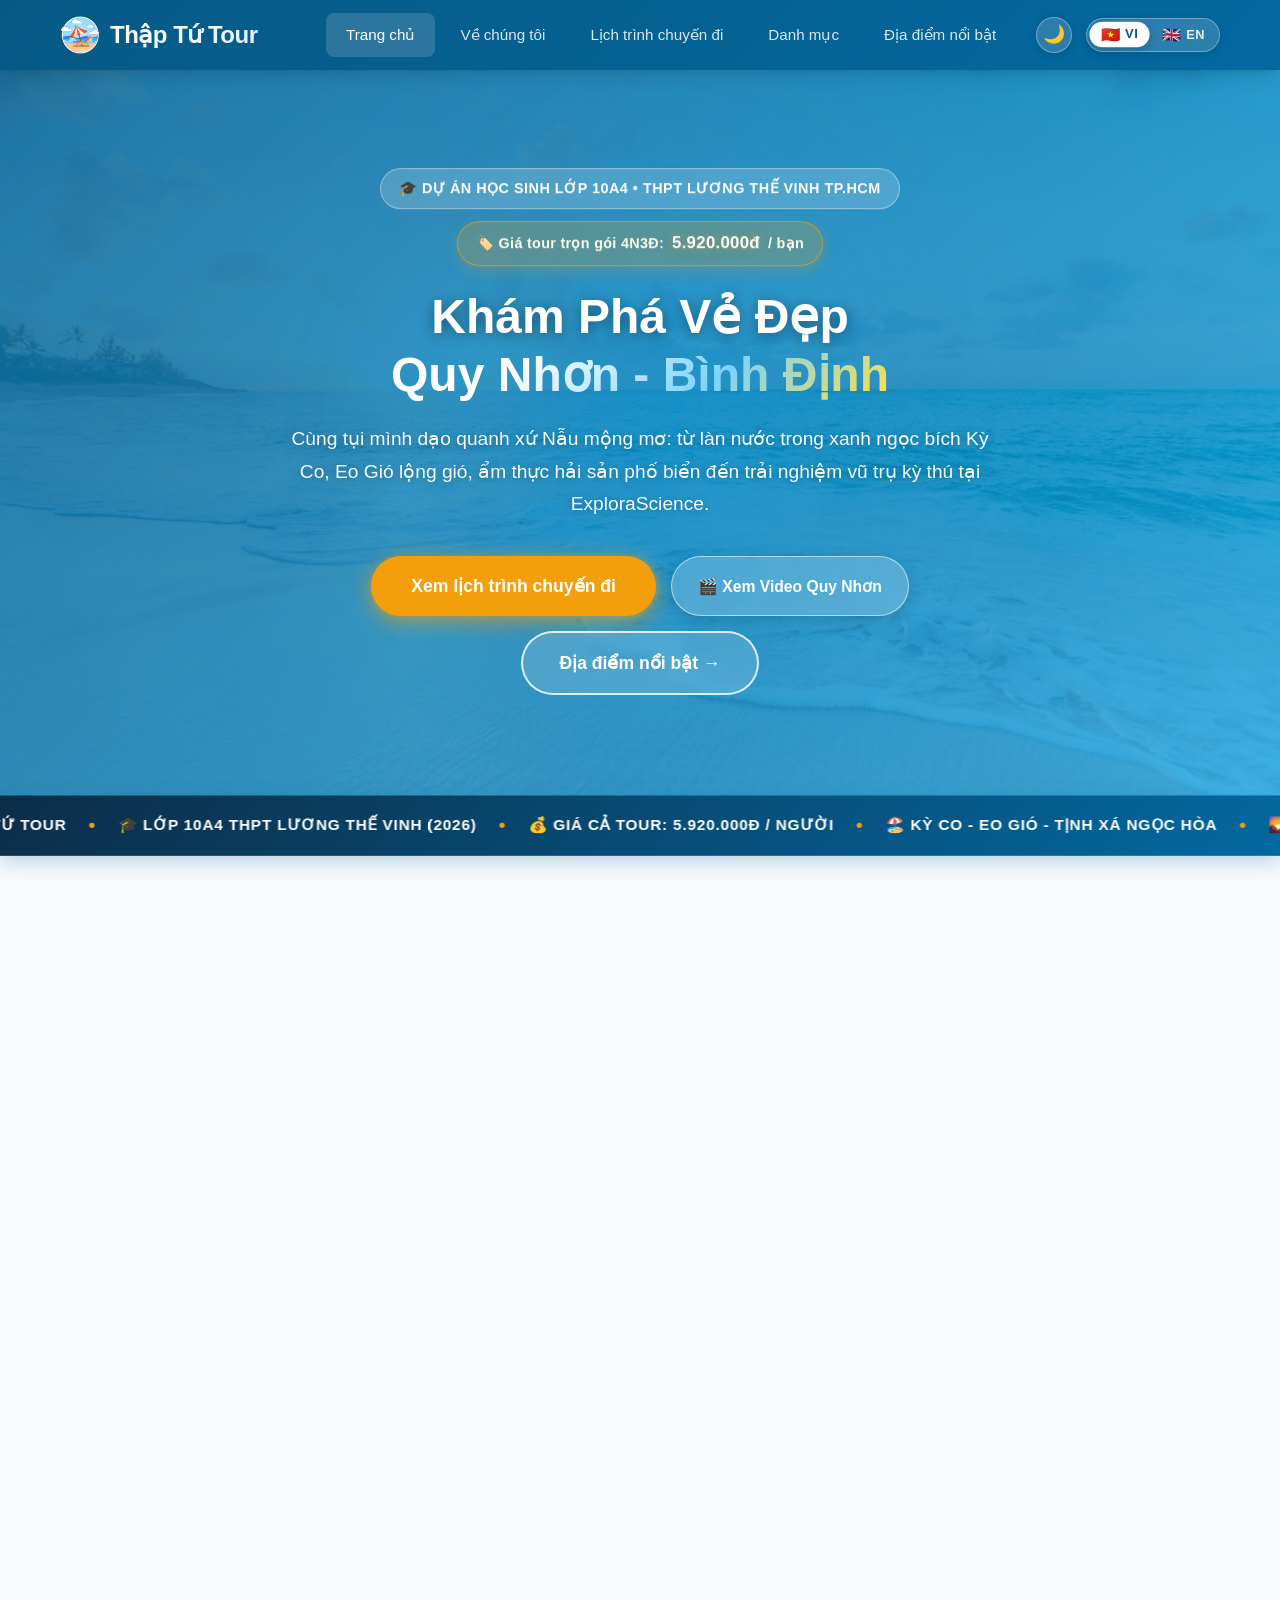
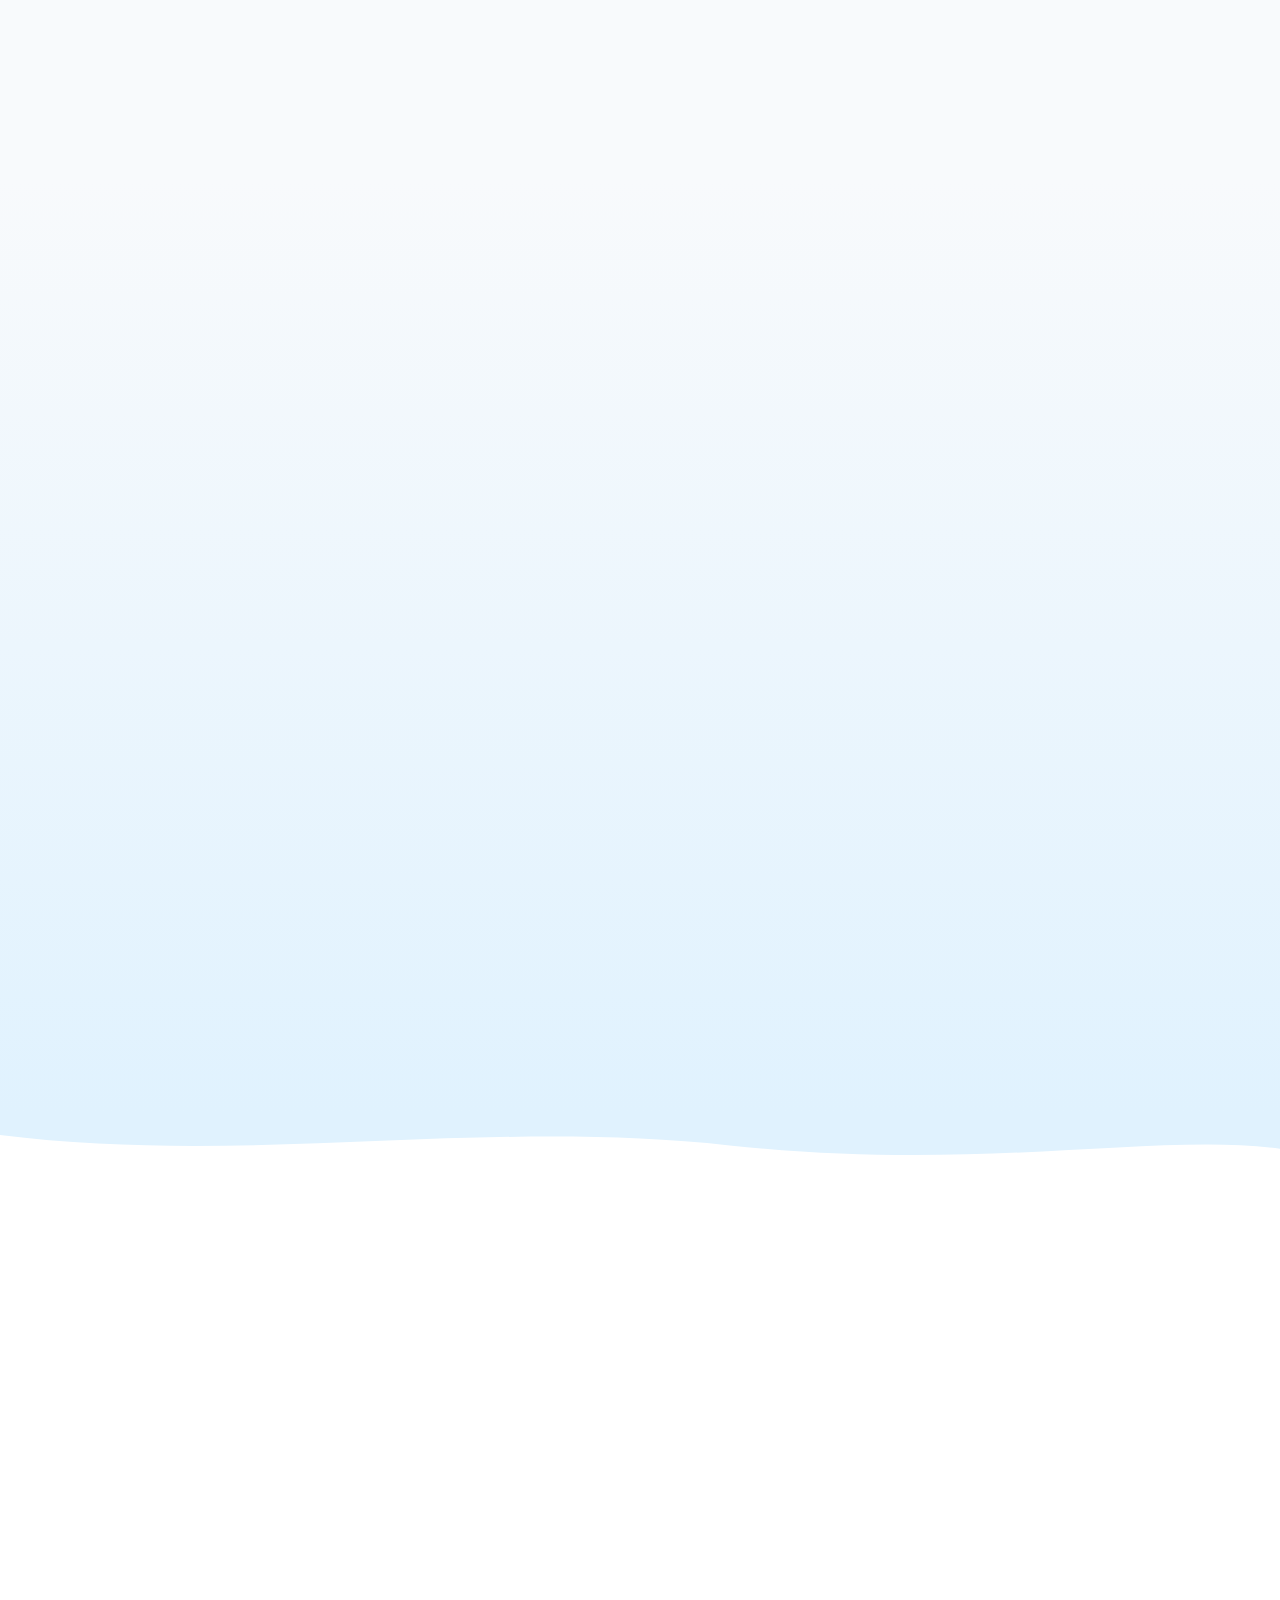
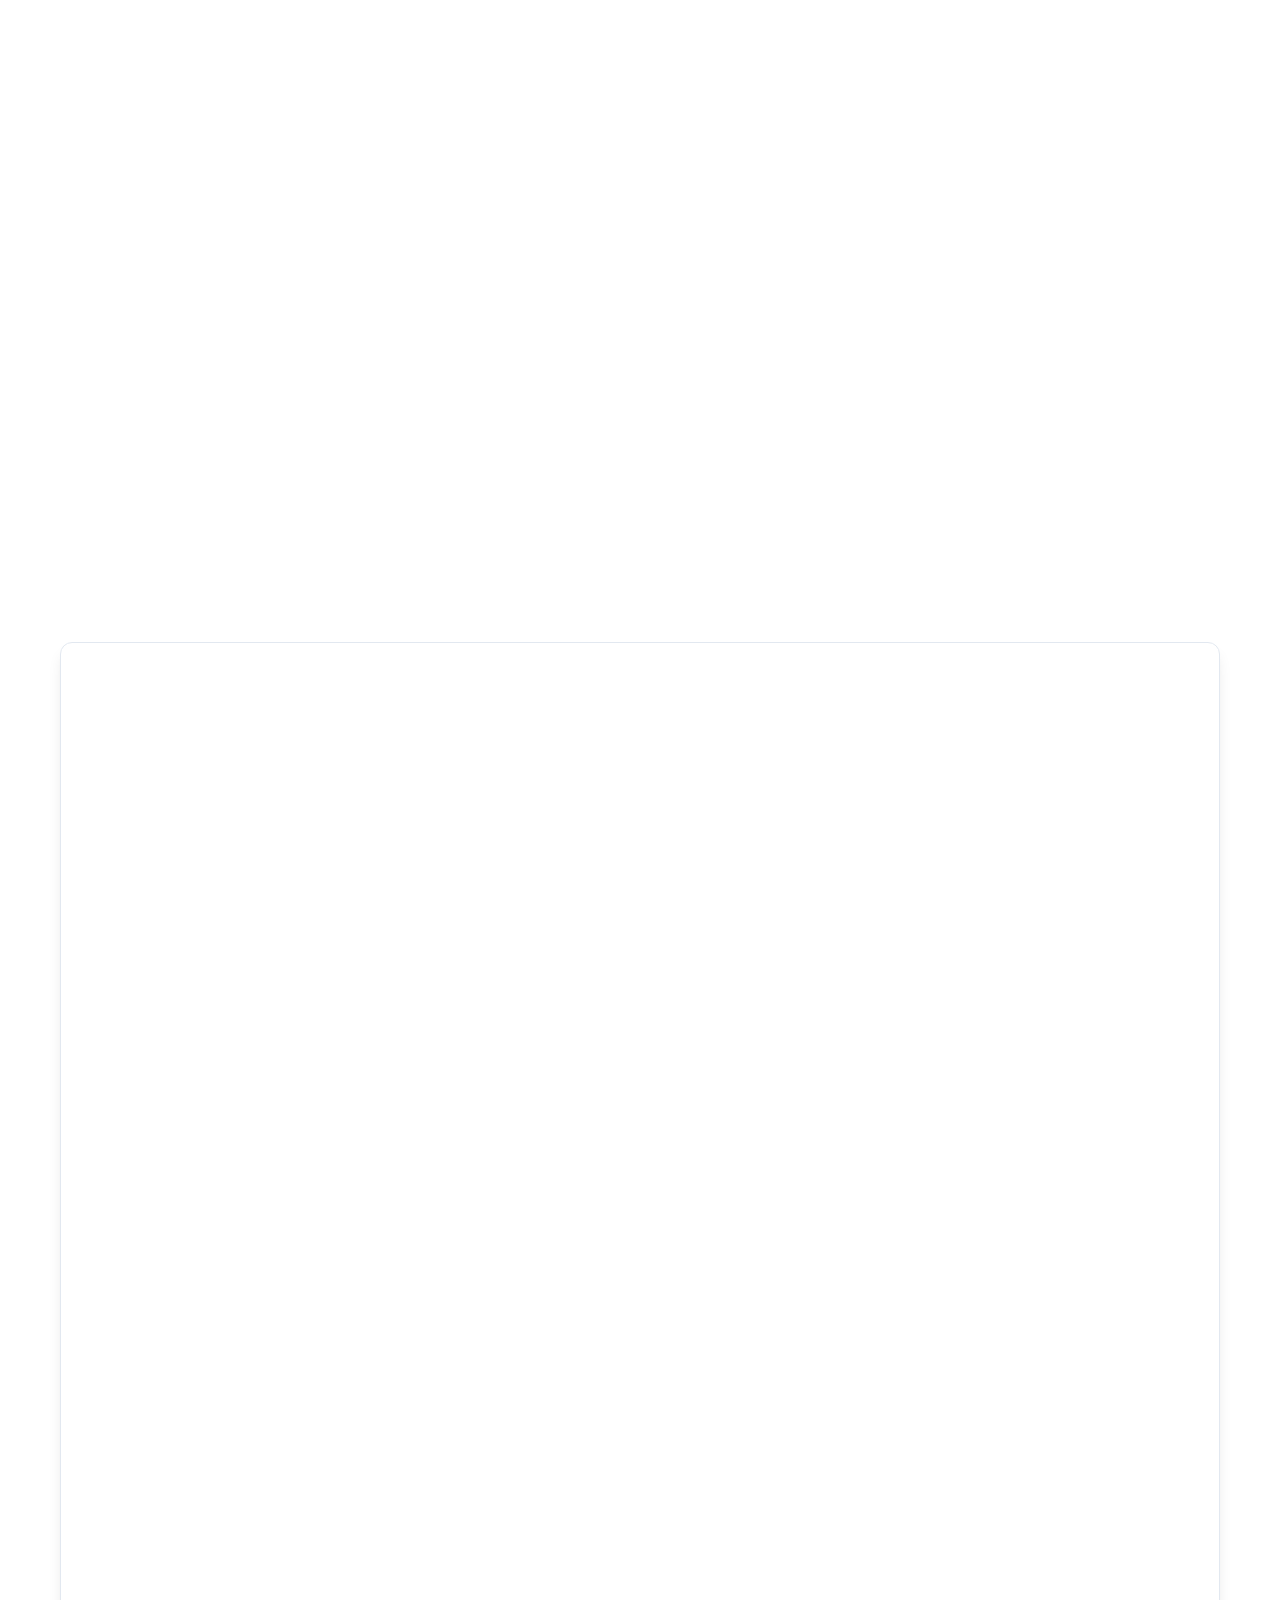
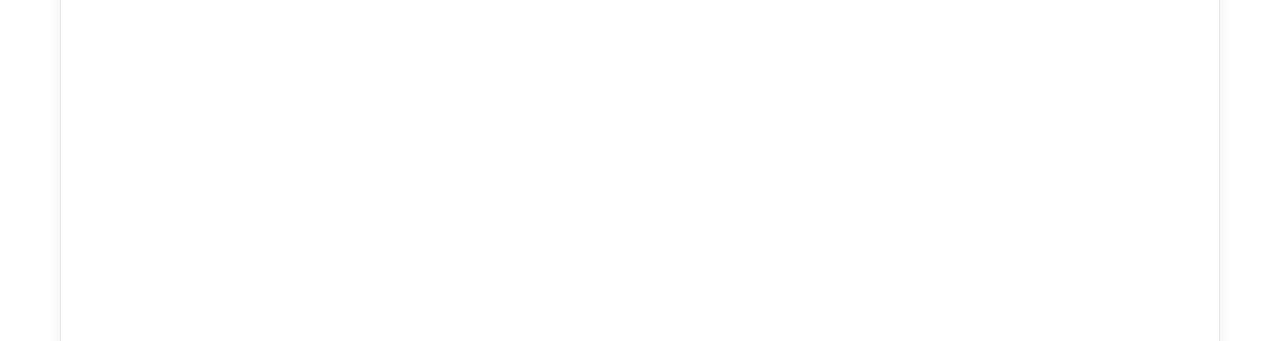
<file: contact.html>
<!DOCTYPE html>
<html lang="vi">
<head>
  <meta charset="UTF-8">
  <meta http-equiv="refresh" content="0; url=index.html#ve-tui-toi">
  <title>Chuyển hướng - Thập Tứ Tour</title>
</head>
<body>
  <p>Đang chuyển hướng về trang chủ Thập Tứ Tour... <a href="index.html#ve-tui-toi">Bấm vào đây nếu không tự chuyển</a>.</p>
</body>
</html>
</file>
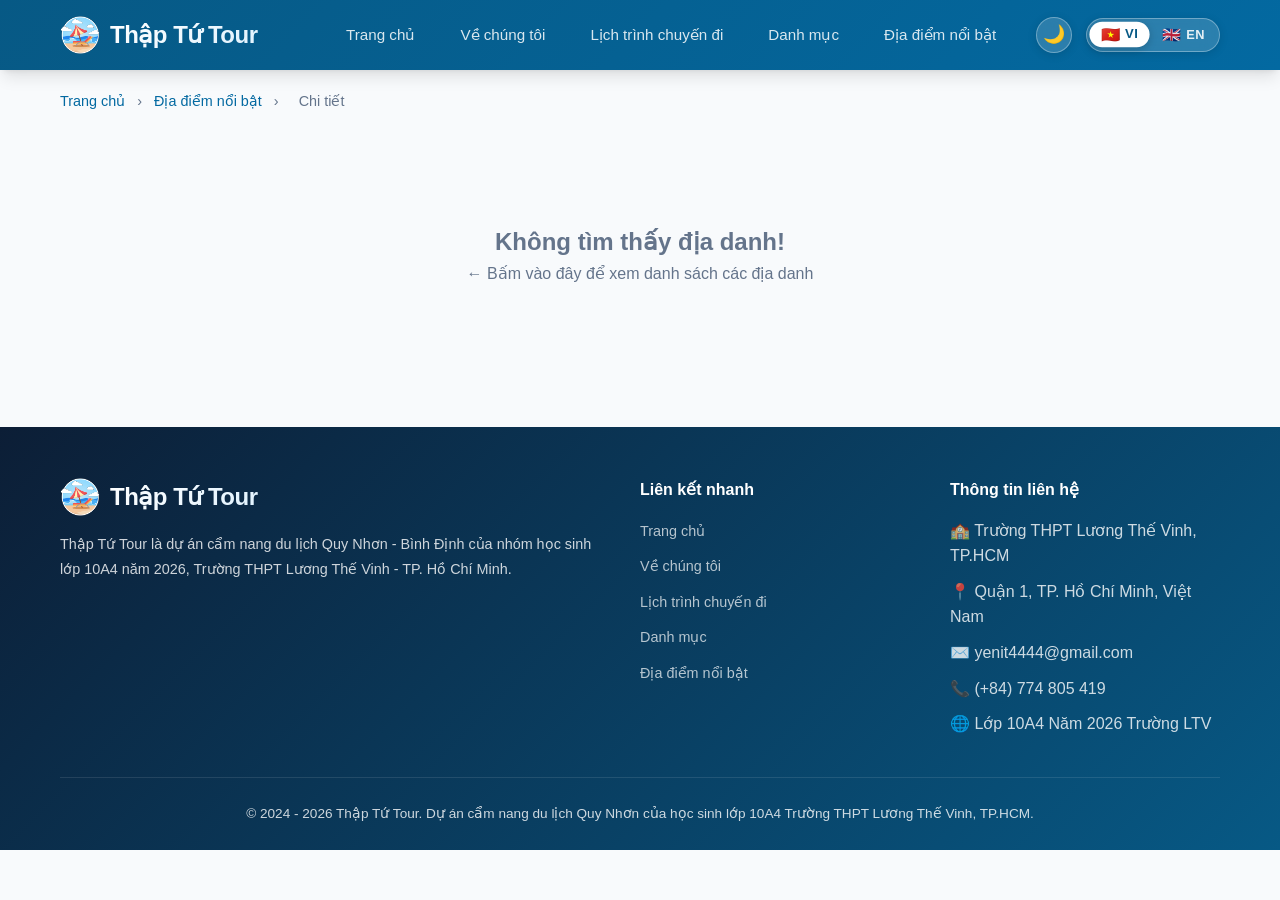
<file: tour-detail.html>
<!DOCTYPE html>
<html lang="vi">
<head>
  <meta charset="UTF-8">
  <meta name="viewport" content="width=device-width, initial-scale=1.0">
  <meta name="color-scheme" content="light dark">
  <title>Thập Tứ Tour - Giới Thiệu Địa Danh Quy Nhơn</title>
  <link rel="icon" type="image/svg+xml" href="favicon.svg">
  <link rel="icon" type="image/png" href="logo.png">
  <link rel="stylesheet" href="css/style.css">
  <script>
    (function() {
      try {
        var saved = localStorage.getItem('thap_tu_theme');
        var prefersDark = window.matchMedia && window.matchMedia('(prefers-color-scheme: dark)').matches;
        var theme = saved ? saved : (prefersDark ? 'dark' : 'light');
        document.documentElement.setAttribute('data-theme', theme);
      } catch (e) {}
    })();
  </script>
</head>
<body>

  <!-- ===== THANH TIẾN TRÌNH CUỘN TRANG ===== -->
  <div class="scroll-progress-bar" id="scrollProgress"></div>

  <!-- ===== CON TRỎ CHUỘT TƯƠNG TÁC (MAGIC CURSOR) ===== -->
  <div class="cursor-dot" id="cursorDot"></div>
  <div class="cursor-ring" id="cursorRing"></div>

  <!-- ===== HEADER ===== -->
  <header class="header">
    <div class="container">
      <a href="index.html" class="logo">
        <img src="logo.png" alt="Logo Thập Tứ Tour" class="logo-image">
        <span data-i18n="logo_title">Thập Tứ Tour</span>
      </a>

      <nav class="nav" id="nav">
        <ul class="nav-list">
          <li><a href="index.html" data-i18n="nav_home">Trang chủ</a></li>
          <li><a href="index.html#ve-tui-toi" data-i18n="nav_about">Về chúng tôi</a></li>
          <li><a href="index.html#lich-trinh" data-i18n="nav_itinerary">Lịch trình chuyến đi</a></li>
          <li><a href="index.html#categories" data-i18n="nav_categories">Danh mục</a></li>
          <li><a href="index.html#dia-diem" data-i18n="nav_places">Địa điểm nổi bật</a></li>
        </ul>
      </nav>

      <div class="header-right">
        <!-- Nút chuyển đổi giao diện Sáng / Tối (Theme Switcher) -->
        <button type="button" class="theme-toggle-btn" id="themeToggle" aria-label="Chuyển chế độ sáng/tối" title="Chuyển sang chế độ tối">
          <span class="theme-icon sun-icon" aria-hidden="true">☀️</span>
          <span class="theme-icon moon-icon" aria-hidden="true">🌙</span>
        </button>

        <!-- Nút chuyển đổi ngôn ngữ -->
        <div class="lang-switcher" id="langSwitcher" role="group" aria-label="Language selection">
          <button type="button" class="lang-btn active" data-lang="vi" title="Tiếng Việt">
            <span class="flag-icon">🇻🇳</span><span class="lang-code">VI</span>
          </button>
          <button type="button" class="lang-btn" data-lang="en" title="English">
            <span class="flag-icon">🇬🇧</span><span class="lang-code">EN</span>
          </button>
        </div>

        <button class="hamburger" id="hamburger" aria-label="Menu">
          <span></span><span></span><span></span>
        </button>
      </div>
    </div>
  </header>

  <!-- ===== BREADCRUMB ===== -->
  <div class="breadcrumb">
    <div class="container">
      <a href="index.html" data-i18n="breadcrumb_home">Trang chủ</a>
      <span>›</span>
      <a href="index.html#dia-diem" data-i18n="breadcrumb_places">Địa điểm nổi bật</a>
      <span>›</span>
      <span id="breadcrumbName">Chi tiết</span>
    </div>
  </div>

  <!-- ===== NỘI DUNG GIỚI THIỆU ĐỊA DANH ===== -->
  <article class="place-detail-article">
    <div class="container">
      <div id="tourDetailMain">
        <!-- Render bài viết giới thiệu bằng JS -->
      </div>
    </div>
  </article>

  <!-- ===== FOOTER ===== -->
  <footer class="footer">
    <div class="container">
      <div class="footer-grid">
        <div class="footer-about">
          <div class="logo">
            <img src="logo.png" alt="Logo Thập Tứ Tour" class="logo-image">
            <span data-i18n="logo_title">Thập Tứ Tour</span>
          </div>
          <p data-i18n="footer_desc">
            Thập Tứ Tour là dự án cẩm nang du lịch Quy Nhơn - Bình Định của nhóm học sinh lớp 10A4 năm 2026, Trường THPT Lương Thế Vinh - TP. Hồ Chí Minh.
          </p>
        </div>
        <div>
          <h3 data-i18n="footer_quicklinks">Liên kết nhanh</h3>
          <ul class="footer-links">
            <li><a href="index.html" data-i18n="nav_home">Trang chủ</a></li>
            <li><a href="index.html#ve-tui-toi" data-i18n="nav_about">Về chúng tôi</a></li>
            <li><a href="index.html#lich-trinh" data-i18n="nav_itinerary">Lịch trình chuyến đi</a></li>
            <li><a href="index.html#categories" data-i18n="nav_categories">Danh mục</a></li>
            <li><a href="index.html#dia-diem" data-i18n="nav_places">Địa điểm nổi bật</a></li>
          </ul>
        </div>
        <div>
          <h3 data-i18n="footer_contact">Thông tin liên hệ</h3>
          <ul class="footer-links">
            <li data-i18n="footer_school">🏫 Trường THPT Lương Thế Vinh, TP.HCM</li>
            <li data-i18n="footer_address">📍 Quận 1, TP. Hồ Chí Minh, Việt Nam</li>
            <li>✉️ yenit4444@gmail.com</li>
            <li>📞 (+84) 774 805 419</li>
            <li>🌐 Lớp 10A4 Năm 2026 Trường LTV</li>
          </ul>
        </div>
      </div>
      <div class="footer-bottom">
        <p data-i18n="footer_rights">© 2024 - 2026 Thập Tứ Tour. Dự án cẩm nang du lịch Quy Nhơn của học sinh lớp 10A4 Trường THPT Lương Thế Vinh, TP.HCM.</p>
      </div>
    </div>
  </footer>

  <button class="back-to-top" id="backToTop">↑</button>

  <script src="js/tours.js"></script>
  <script src="js/i18n.js"></script>
  <script src="js/main.js"></script>
</body>
</html>
</file>
<file: css/style.css>
/* ===================================================
   style.css - Giao diện website tour du lịch
   Tông màu: Xanh biển (#0369a1, #0ea5e9, #e0f2fe)
   Responsive: Mobile, Tablet, Desktop
   =================================================== */

/* === RESET & BASE === */
* {
  margin: 0;
  padding: 0;
  box-sizing: border-box;
}

button,
input,
select,
textarea {
  font-family: inherit;
  color: inherit;
}

:root {
  --primary: #0369a1;
  --primary-dark: #075985;
  --primary-light: #0ea5e9;
  --primary-bg: #e0f2fe;
  --accent: #f59e0b;
  --accent-hover: #d97706;
  --text: #1e293b;
  --text-light: #64748b;
  --white: #ffffff;
  --gray-50: #f8fafc;
  --gray-100: #f1f5f9;
  --gray-200: #e2e8f0;
  --gray-300: #cbd5e1;
  --shadow: 0 4px 6px -1px rgba(0,0,0,0.1), 0 2px 4px -2px rgba(0,0,0,0.1);
  --shadow-lg: 0 10px 15px -3px rgba(0,0,0,0.1), 0 4px 6px -4px rgba(0,0,0,0.1);
  --shadow-xl: 0 20px 25px -5px rgba(0,0,0,0.1), 0 8px 10px -6px rgba(0,0,0,0.1);
  --radius: 12px;
  --radius-sm: 8px;
  --transition: all 0.3s ease;
}

html {
  scroll-behavior: smooth;
  scroll-padding-top: 80px;
}

section[id],
.about-us-section,
.timeline-section,
.categories,
.tours-section,
.search-filter,
#ve-tui-toi,
#lich-trinh,
#dia-diem,
#categories {
  scroll-margin-top: 80px;
}

body {
  font-family: 'Segoe UI', Tahoma, Geneva, Verdana, sans-serif;
  color: var(--text);
  background-color: var(--gray-50);
  line-height: 1.6;
}

a {
  text-decoration: none;
  color: inherit;
}

img {
  max-width: 100%;
  display: block;
}

.container {
  max-width: 1200px;
  margin: 0 auto;
  padding: 0 20px;
}

/* === HEADER === */
.header {
  background: linear-gradient(135deg, var(--primary-dark), var(--primary));
  color: var(--white);
  position: sticky;
  top: 0;
  z-index: 1000;
  box-shadow: var(--shadow-lg);
}

.header .container {
  display: flex;
  justify-content: space-between;
  align-items: center;
  padding-top: 0;
  padding-bottom: 0;
  height: 70px;
}

.logo {
  white-space: nowrap;
  display: flex;
  align-items: center;
  gap: 10px;
  font-size: 1.5rem;
  font-weight: 800;
  letter-spacing: -0.5px;
}

.logo-icon {
  font-size: 2rem;
}

.logo span {
  background: linear-gradient(135deg, #ffffff, #e0f2fe);
  -webkit-background-clip: text;
  -webkit-text-fill-color: transparent;
  background-clip: text;
}

/* Navigation */
.nav {
  display: flex;
  align-items: center;
  margin-left: auto;
  margin-right: 20px;
}

/* Header Right Actions (Language Switcher & Hamburger) */
.header-right {
  display: flex;
  align-items: center;
  gap: 14px;
}

/* === LANGUAGE SWITCHER (VI / EN) === */
.lang-switcher {
  display: inline-flex;
  align-items: center;
  background: rgba(255, 255, 255, 0.16);
  border: 1px solid rgba(255, 255, 255, 0.32);
  border-radius: 50px;
  padding: 3px;
  gap: 2px;
  backdrop-filter: blur(8px);
  -webkit-backdrop-filter: blur(8px);
  box-shadow: 0 2px 10px rgba(0, 0, 0, 0.12);
  transition: all 0.25s ease;
}

.lang-switcher:hover {
  background: rgba(255, 255, 255, 0.24);
  border-color: rgba(255, 255, 255, 0.5);
}

.lang-btn {
  display: inline-flex;
  align-items: center;
  gap: 5px;
  padding: 5px 11px;
  border: none;
  background: transparent;
  color: rgba(255, 255, 255, 0.88);
  font-size: 0.82rem;
  font-weight: 600;
  border-radius: 50px;
  cursor: pointer;
  transition: all 0.22s cubic-bezier(0.16, 1, 0.3, 1);
  user-select: none;
  line-height: 1;
}

.lang-btn .flag-icon {
  font-size: 0.95rem;
  line-height: 1;
}

.lang-btn .lang-code {
  font-size: 0.8rem;
  letter-spacing: 0.5px;
  font-family: inherit;
}

.lang-btn:hover:not(.active) {
  color: #ffffff;
  background: rgba(255, 255, 255, 0.2);
}

.lang-btn.active {
  background: #ffffff;
  color: var(--primary-dark);
  font-weight: 800;
  box-shadow: 0 2px 8px rgba(0, 0, 0, 0.2);
  transform: scale(1.02);
}

.nav-list {
  display: flex;
  list-style: none;
  gap: 5px;
}

.nav-list a {
  display: block;
  padding: 10px 20px;
  color: rgba(255,255,255,0.85);
  font-weight: 500;
  border-radius: var(--radius-sm);
  transition: var(--transition);
  font-size: 0.95rem;
}

.nav-list a:hover,
.nav-list a.active {
  color: var(--white);
  background: rgba(255,255,255,0.15);
}

/* Hamburger menu (mobile) */
.hamburger {
  display: none;
  flex-direction: column;
  gap: 5px;
  cursor: pointer;
  padding: 5px;
  background: none;
  border: none;
}

.hamburger span {
  display: block;
  width: 25px;
  height: 3px;
  background: var(--white);
  border-radius: 3px;
  transition: var(--transition);
}

.hamburger.active span:nth-child(1) {
  transform: rotate(45deg) translate(5px, 6px);
}

.hamburger.active span:nth-child(2) {
  opacity: 0;
}

.hamburger.active span:nth-child(3) {
  transform: rotate(-45deg) translate(5px, -6px);
}

/* === BANNER / HERO === */
.hero {
  background-color: #0369a1;
  background: linear-gradient(135deg, rgba(3,105,161,0.85), rgba(14,165,233,0.75)),
              url('../hero-bg.jpg') center/cover no-repeat;
  color: #ffffff;
  text-align: center;
  padding: 100px 20px;
  min-height: 500px;
  display: flex;
  align-items: center;
  justify-content: center;
}

.hero-content {
  max-width: 700px;
}

.hero h1,
.hero-title-dynamic {
  font-size: 3rem;
  font-weight: 800;
  margin-bottom: 20px;
  line-height: 1.2;
  color: #ffffff;
  text-shadow: 0 2px 14px rgba(0,0,0,0.4);
}

.hero p {
  font-size: 1.2rem;
  margin-bottom: 35px;
  color: rgba(255, 255, 255, 0.95);
  line-height: 1.7;
  text-shadow: 0 1px 8px rgba(0,0,0,0.3);
}

.hero-btn {
  display: inline-block;
  padding: 16px 40px;
  background: var(--accent);
  color: #ffffff;
  font-size: 1.1rem;
  font-weight: 700;
  border-radius: 50px;
  transition: var(--transition);
  box-shadow: 0 4px 15px rgba(245,158,11,0.4);
}

.hero-btn:hover {
  background: var(--accent-hover);
  transform: translateY(-2px);
  box-shadow: 0 6px 20px rgba(245,158,11,0.5);
}

/* === DANH MỤC TOUR === */
.categories {
  padding: 95px 0 40px;
  background: var(--gray-50);
  border-top: none;
}

.section-title {
  text-align: center;
  margin-bottom: 50px;
}

.section-title h2 {
  font-size: 2.1rem;
  font-weight: 800;
  color: var(--primary-dark);
  margin-bottom: 12px;
  letter-spacing: -0.5px;
}

.section-title p {
  color: var(--text-light);
  font-size: 1.05rem;
  max-width: 650px;
  margin: 0 auto;
}

.category-grid {
  display: grid;
  grid-template-columns: repeat(4, 1fr);
  gap: 20px;
}

.category-card {
  background: var(--white);
  border: 2px solid var(--gray-200);
  border-radius: var(--radius);
  padding: 26px 18px;
  text-align: center;
  cursor: pointer;
  transition: background-color 0.25s ease, border-color 0.25s ease, box-shadow 0.25s ease;
  position: relative;
  overflow: hidden;
  display: flex;
  flex-direction: column;
  align-items: center;
  justify-content: center;
  user-select: none;
}

.category-card:hover {
  border-color: #38bdf8;
  background: #f8fafc;
  box-shadow: 0 10px 25px -5px rgba(14, 165, 233, 0.18);
}

.category-card.active {
  border-color: var(--primary);
  background: linear-gradient(145deg, #f0f9ff, #e0f2fe);
  box-shadow: 0 10px 25px -5px rgba(3, 105, 161, 0.25);
}

.category-card.active::after {
  content: '✓';
  position: absolute;
  top: 18px;
  left: 18px;
  background: var(--primary);
  color: #fff;
  width: 22px;
  height: 22px;
  border-radius: 50%;
  font-size: 0.75rem;
  font-weight: 800;
  display: flex;
  align-items: center;
  justify-content: center;
  box-shadow: 0 2px 6px rgba(3, 105, 161, 0.3);
  z-index: 2;
}

.category-card .cat-icon-wrap {
  width: 56px;
  height: 56px;
  border-radius: 50%;
  background: var(--gray-100);
  display: flex;
  align-items: center;
  justify-content: center;
  margin: 0 auto 12px;
  transition: transform 0.3s cubic-bezier(0.16, 1, 0.3, 1), background-color 0.3s ease;
}

.category-card:hover .cat-icon-wrap,
.category-card.active .cat-icon-wrap {
  transform: scale(1.15);
  background: #e0f2fe;
}

.category-card .cat-icon {
  font-size: 2.2rem;
  display: block;
  line-height: 1;
}

.category-card .cat-name {
  font-weight: 700;
  color: var(--text);
  font-size: 1.05rem;
  display: block;
  margin-bottom: 6px;
  transition: color 0.2s ease;
}

.category-card.active .cat-name,
.category-card:hover .cat-name {
  color: var(--primary-dark);
}

.category-card .cat-count {
  display: inline-block;
  font-size: 0.8rem;
  font-weight: 600;
  color: var(--text-light);
  background: var(--gray-100);
  padding: 3px 12px;
  border-radius: 20px;
  transition: all 0.25s ease;
}

.category-card:hover .cat-count,
.category-card.active .cat-count {
  background: rgba(3, 105, 161, 0.15);
  color: var(--primary-dark);
  font-weight: 700;
}

/* Badge hiển thị trạng thái lọc */
.active-filter-badge-wrap {
  margin-top: 15px;
  display: none;
}

.filter-pill {
  display: inline-flex;
  align-items: center;
  gap: 12px;
  background: #f0f9ff;
  border: 1.5px solid #38bdf8;
  color: var(--primary-dark);
  padding: 8px 18px;
  border-radius: 30px;
  font-size: 0.9rem;
  box-shadow: 0 4px 12px rgba(14, 165, 233, 0.12);
  animation: modalSlideIn 0.25s ease;
}

.filter-pill strong {
  color: var(--primary);
}

.btn-clear-filter {
  background: var(--primary);
  color: #fff;
  border: none;
  padding: 4px 12px;
  border-radius: 20px;
  font-size: 0.78rem;
  font-weight: 700;
  cursor: pointer;
  transition: background-color 0.2s ease, transform 0.2s ease;
}

.btn-clear-filter:hover {
  background: var(--primary-dark);
  transform: scale(1.05);
}

/* === TÌM KIẾM & LỌC === */
.search-filter {
  padding: 0 0 40px;
}

.search-filter-bar {
  display: flex;
  gap: 15px;
  background: var(--white);
  padding: 20px 25px;
  border-radius: var(--radius);
  box-shadow: 0 4px 20px -2px rgba(0, 0, 0, 0.06);
  border: 1.5px solid var(--gray-200);
  transition: all 0.3s cubic-bezier(0.16, 1, 0.3, 1);
  flex-wrap: wrap;
}

.search-filter-bar:focus-within {
  border-color: #38bdf8;
  box-shadow: 0 10px 28px -5px rgba(14, 165, 233, 0.22);
  transform: translateY(-2px);
}

.search-input-wrap {
  flex: 1;
  min-width: 250px;
  position: relative;
}

.search-input-wrap input {
  width: 100%;
  padding: 14px 20px 14px 48px;
  border: 2px solid var(--gray-200);
  border-radius: var(--radius-sm);
  font-size: 1rem;
  transition: all 0.25s ease;
  outline: none;
  background: var(--white);
}

.search-input-wrap input:focus {
  border-color: #38bdf8;
  box-shadow: 0 0 0 4px rgba(14, 165, 233, 0.15);
  background: #f8fafc;
}

.search-input-wrap .search-icon {
  position: absolute;
  left: 16px;
  top: 50%;
  transform: translateY(-50%);
  font-size: 1.2rem;
  color: var(--text-light);
  transition: transform 0.25s ease, color 0.25s ease;
  pointer-events: none;
}

.search-filter-bar:focus-within .search-icon {
  color: var(--primary);
  transform: translateY(-50%) scale(1.18);
}

.price-filter {
  min-width: 200px;
}

.price-filter select {
  width: 100%;
  padding: 14px 20px;
  border: 2px solid var(--gray-200);
  border-radius: var(--radius-sm);
  font-size: 1rem;
  background: var(--white);
  cursor: pointer;
  outline: none;
  transition: var(--transition);
  appearance: none;
  -webkit-appearance: none;
  background-image: url("data:image/svg+xml,%3Csvg xmlns='http://www.w3.org/2000/svg' width='12' height='12' fill='%2364748b' viewBox='0 0 16 16'%3E%3Cpath d='M8 11L3 6h10l-5 5z'/%3E%3C/svg%3E");
  background-repeat: no-repeat;
  background-position: right 16px center;
}

.price-filter select:focus {
  border-color: var(--primary-light);
  box-shadow: 0 0 0 3px rgba(14,165,233,0.15);
}

/* === DANH SÁCH TOUR (CARDS) === */
.tours-section {
  padding: 10px 0 110px;
}

.tour-grid {
  display: grid;
  grid-template-columns: repeat(auto-fill, minmax(280px, 1fr));
  gap: 25px;
}

.tour-card {
  background: var(--white);
  border: 2px solid var(--gray-200);
  border-radius: var(--radius);
  overflow: hidden;
  box-shadow: 0 4px 15px -3px rgba(0, 0, 0, 0.06), 0 2px 6px -2px rgba(0, 0, 0, 0.04);
  transition: transform 0.4s cubic-bezier(0.16, 1, 0.3, 1), box-shadow 0.4s cubic-bezier(0.16, 1, 0.3, 1), border-color 0.3s ease;
  cursor: pointer;
  position: relative;
  display: flex;
  flex-direction: column;
}

.tour-card:hover {
  transform: translateY(-8px) scale(1.01);
  border-color: #38bdf8;
  box-shadow: 0 20px 35px -8px rgba(3, 105, 161, 0.22), 0 0 0 1px rgba(56, 189, 248, 0.35);
}

.tour-card-img {
  position: relative;
  height: 200px;
  overflow: hidden;
  background: var(--gray-100);
}

.tour-card-img img {
  width: 100%;
  height: 100%;
  object-fit: cover;
  transition: transform 0.65s cubic-bezier(0.16, 1, 0.3, 1);
}

.tour-card:hover .tour-card-img img {
  transform: scale(1.08);
}

/* Vệt sáng quét qua ảnh khi hover (Shimmer Sheen Reflection) */
.tour-card-img::after {
  content: '';
  position: absolute;
  top: 0;
  left: -130%;
  width: 60%;
  height: 100%;
  background: linear-gradient(120deg, transparent, rgba(255, 255, 255, 0.38), transparent);
  transform: skewX(-25deg);
  transition: none;
  pointer-events: none;
  z-index: 1;
}

.tour-card:hover .tour-card-img::after {
  left: 200%;
  transition: left 0.85s ease-in-out;
}

.tour-card-badge {
  position: absolute;
  top: 18px;
  left: 18px;
  background: var(--primary);
  color: var(--white);
  padding: 6px 15px;
  border-radius: 50px;
  font-size: 0.82rem;
  font-weight: 600;
  box-shadow: 0 4px 12px rgba(3, 105, 161, 0.35);
  backdrop-filter: blur(4px);
  z-index: 2;
  transition: transform 0.3s cubic-bezier(0.16, 1, 0.3, 1), box-shadow 0.3s ease, background-color 0.3s ease;
}

.tour-card:hover .tour-card-badge {
  transform: translateY(-2px);
  background: var(--primary-dark);
  box-shadow: 0 6px 16px rgba(3, 105, 161, 0.45);
}

.tour-card-body {
  padding: 22px 20px 20px;
  display: flex;
  flex-direction: column;
  flex: 1;
}

.tour-card-body h3 {
  font-size: 1.15rem;
  font-weight: 700;
  margin-bottom: 10px;
  color: var(--text);
  line-height: 1.4;
  display: -webkit-box;
  -webkit-line-clamp: 2;
  -webkit-box-orient: vertical;
  overflow: hidden;
  transition: color 0.25s ease;
}

.tour-card:hover .tour-card-body h3 {
  color: var(--primary);
}

.tour-card-info {
  display: flex;
  flex-direction: column;
  gap: 6px;
  margin-bottom: 14px;
  font-size: 0.9rem;
  color: var(--text-light);
}

.tour-card-info span {
  display: flex;
  align-items: center;
  gap: 6px;
}

.tour-tags {
  display: flex;
  flex-wrap: wrap;
  gap: 6px;
  margin-bottom: 16px;
}

.tour-tag-pill {
  background: var(--primary-bg);
  color: var(--primary-dark);
  font-size: 0.75rem;
  font-weight: 600;
  padding: 4px 10px;
  border-radius: 50px;
  transition: all 0.2s ease;
  border: 1px solid rgba(14, 165, 233, 0.18);
}

.tour-card:hover .tour-tag-pill {
  background: #e0f2fe;
  border-color: #38bdf8;
  transform: translateY(-1px);
}

.tour-card-footer {
  margin-top: auto;
  padding-top: 14px;
  border-top: 1px solid var(--gray-100);
}

.btn-detail {
  padding: 10px 22px;
  background: linear-gradient(135deg, var(--primary), var(--primary-dark));
  color: var(--white);
  border: none;
  border-radius: 50px;
  font-size: 0.88rem;
  font-weight: 700;
  cursor: pointer;
  transition: all 0.3s cubic-bezier(0.16, 1, 0.3, 1);
  box-shadow: 0 4px 12px rgba(3, 105, 161, 0.25);
  display: inline-flex;
  align-items: center;
  justify-content: center;
  gap: 8px;
}

.btn-detail-full {
  width: 100%;
}

.btn-detail .btn-arrow {
  display: inline-block;
  transition: transform 0.25s cubic-bezier(0.16, 1, 0.3, 1);
}

.tour-card:hover .btn-detail {
  background: linear-gradient(135deg, var(--primary-light), var(--primary));
  transform: translateY(-2px);
  box-shadow: 0 6px 18px rgba(14, 165, 233, 0.45);
}

.tour-card:hover .btn-detail .btn-arrow {
  transform: translateX(4px);
}

/* Không tìm thấy tour */
.no-tours {
  grid-column: 1 / -1;
  text-align: center;
  padding: 60px 20px;
  color: var(--text-light);
}

.no-tours .no-tours-icon {
  font-size: 4rem;
  margin-bottom: 15px;
  display: inline-block;
  animation: floatingBob 3s ease-in-out infinite;
}

/* === TRANG CHI TIẾT TOUR === */
.tour-detail {
  padding: 40px 0 80px;
}

.tour-detail-grid {
  display: grid;
  grid-template-columns: 1fr 380px;
  gap: 40px;
  align-items: start;
}

/* Phần trái - Thông tin tour */
.tour-detail-main .tour-hero-img {
  width: 100%;
  height: 280px;
  object-fit: cover;
  border-radius: var(--radius);
  margin-bottom: 20px;
}

.tour-detail-main h1 {
  font-size: 1.8rem;
  font-weight: 800;
  color: var(--text);
  margin-bottom: 15px;
}

.tour-meta {
  display: flex;
  gap: 25px;
  margin-bottom: 25px;
  flex-wrap: wrap;
}

.tour-meta span {
  display: flex;
  align-items: center;
  gap: 6px;
  color: var(--text-light);
  font-size: 0.95rem;
}

.tour-description {
  font-size: 1.05rem;
  line-height: 1.8;
  color: var(--text);
  margin-bottom: 40px;
  padding: 25px;
  background: var(--primary-bg);
  border-radius: var(--radius-sm);
  border-left: 4px solid var(--primary);
}

/* Lịch trình */
.itinerary {
  margin-bottom: 40px;
}

.itinerary h2,
.includes-excludes h2 {
  font-size: 1.4rem;
  font-weight: 700;
  color: var(--primary-dark);
  margin-bottom: 20px;
  padding-bottom: 10px;
  border-bottom: 2px solid var(--primary-bg);
}

.itinerary-item {
  display: flex;
  gap: 20px;
  margin-bottom: 20px;
  padding: 20px;
  background: var(--white);
  border-radius: var(--radius-sm);
  box-shadow: var(--shadow);
  transition: var(--transition);
}

.itinerary-item:hover {
  box-shadow: var(--shadow-lg);
}

.itinerary-day {
  min-width: 60px;
  height: 60px;
  background: linear-gradient(135deg, var(--primary), var(--primary-light));
  color: var(--white);
  display: flex;
  flex-direction: column;
  align-items: center;
  justify-content: center;
  border-radius: var(--radius-sm);
  font-weight: 700;
}

.itinerary-day small {
  font-size: 0.65rem;
  text-transform: uppercase;
  font-weight: 400;
}

.itinerary-day span {
  font-size: 1.3rem;
  line-height: 1;
}

.itinerary-content h3 {
  font-size: 1.05rem;
  font-weight: 600;
  color: var(--text);
  margin-bottom: 6px;
}

.itinerary-content p {
  font-size: 0.9rem;
  color: var(--text-light);
  line-height: 1.6;
}

/* Bao gồm / Không bao gồm */
.includes-excludes {
  display: grid;
  grid-template-columns: 1fr 1fr;
  gap: 25px;
  margin-bottom: 30px;
}

.includes-box, .excludes-box {
  padding: 20px;
  border-radius: var(--radius-sm);
}

.includes-box {
  background: #ecfdf5;
  border: 1px solid #a7f3d0;
}

.excludes-box {
  background: #fef2f2;
  border: 1px solid #fecaca;
}

.includes-box h3 {
  color: #065f46;
  margin-bottom: 12px;
  font-size: 1rem;
}

.excludes-box h3 {
  color: #991b1b;
  margin-bottom: 12px;
  font-size: 1rem;
}

.includes-box ul, .excludes-box ul {
  list-style: none;
  font-size: 0.9rem;
}

.includes-box li, .excludes-box li {
  padding: 5px 0;
  display: flex;
  align-items: flex-start;
  gap: 8px;
  line-height: 1.5;
}

.includes-box li::before {
  content: '✓';
  color: #059669;
  font-weight: 700;
  flex-shrink: 0;
}

.excludes-box li::before {
  content: '✗';
  color: #dc2626;
  font-weight: 700;
  flex-shrink: 0;
}

/* === SIDEBAR ĐẶT TOUR === */
.booking-sidebar {
  position: sticky;
  top: 90px;
  background: var(--white);
  border-radius: var(--radius);
  box-shadow: var(--shadow-lg);
  padding: 20px 24px;
  border: 2px solid var(--gray-200);
}

.booking-sidebar h2 {
  font-size: 1.2rem;
  font-weight: 700;
  color: var(--primary-dark);
  margin-bottom: 4px;
}

.booking-price-display {
  font-size: 1.6rem;
  font-weight: 800;
  color: var(--accent-hover);
  margin-bottom: 15px;
  padding-bottom: 12px;
  border-bottom: 2px solid var(--gray-100);
}

.booking-price-display small {
  font-size: 0.85rem;
  font-weight: 400;
  color: var(--text-light);
}

.booking-field {
  margin-bottom: 14px;
}

.booking-field label {
  display: block;
  font-weight: 600;
  margin-bottom: 6px;
  color: var(--text);
  font-size: 0.88rem;
}

.booking-field input[type="date"] {
  width: 100%;
  padding: 10px 14px;
  border: 2px solid var(--gray-200);
  border-radius: var(--radius-sm);
  font-size: 0.95rem;
  outline: none;
  transition: var(--transition);
}

.booking-field input[type="date"]:focus {
  border-color: var(--primary-light);
  box-shadow: 0 0 0 3px rgba(14,165,233,0.15);
}

/* Bộ đếm số người */
.counter-group {
  margin-bottom: 15px;
}

.counter-row {
  display: flex;
  justify-content: space-between;
  align-items: center;
  padding: 8px 0;
  border-bottom: 1px solid var(--gray-100);
}

.counter-row:last-child {
  border-bottom: none;
}

.counter-label {
  font-size: 0.88rem;
}

.counter-label strong {
  display: block;
  color: var(--text);
}

.counter-label small {
  color: var(--text-light);
  font-size: 0.78rem;
}

.counter-controls {
  display: flex;
  align-items: center;
  gap: 10px;
}

.counter-btn {
  width: 32px;
  height: 32px;
  border: 2px solid var(--gray-200);
  background: var(--white);
  border-radius: 50%;
  font-size: 1.1rem;
  font-weight: 600;
  cursor: pointer;
  display: flex;
  align-items: center;
  justify-content: center;
  transition: var(--transition);
  color: var(--primary);
}

.counter-btn:hover:not(:disabled) {
  background: var(--primary);
  color: var(--white);
  border-color: var(--primary);
}

.counter-btn:disabled {
  opacity: 0.4;
  cursor: not-allowed;
}

.counter-value {
  font-size: 1rem;
  font-weight: 700;
  min-width: 20px;
  text-align: center;
}

/* Tổng tiền */
.booking-total {
  background: var(--primary-bg);
  border-radius: var(--radius-sm);
  padding: 12px 16px;
  margin-bottom: 12px;
}

.total-row {
  display: flex;
  justify-content: space-between;
  margin-bottom: 6px;
  font-size: 0.88rem;
  color: var(--text-light);
}

.total-row.grand-total {
  font-size: 1.1rem;
  font-weight: 800;
  color: var(--accent-hover);
  padding-top: 8px;
  border-top: 2px solid var(--primary-light);
  margin-top: 8px;
  margin-bottom: 0;
}

.limit-note {
  font-size: 0.78rem;
  color: var(--text-light);
  text-align: center;
  margin-bottom: 10px;
  font-style: italic;
}

.btn-book {
  width: 100%;
  padding: 13px;
  background: linear-gradient(135deg, var(--accent), var(--accent-hover));
  color: var(--white);
  border: none;
  border-radius: var(--radius-sm);
  font-size: 1.05rem;
  font-weight: 700;
  cursor: pointer;
  transition: var(--transition);
  box-shadow: 0 4px 15px rgba(245,158,11,0.3);
}

.btn-book:hover {
  transform: translateY(-2px);
  box-shadow: 0 6px 20px rgba(245,158,11,0.4);
}

/* === MODAL ĐẶT TOUR === */
.modal-overlay {
  display: none;
  position: fixed;
  top: 0;
  left: 0;
  right: 0;
  bottom: 0;
  background: rgba(0,0,0,0.6);
  z-index: 2000;
  align-items: center;
  justify-content: center;
  padding: 20px;
  backdrop-filter: blur(4px);
}

.modal-overlay.show {
  display: flex;
}

.modal {
  background: var(--white);
  border-radius: var(--radius);
  width: 100%;
  max-width: 550px;
  max-height: 90vh;
  overflow-y: auto;
  box-shadow: var(--shadow-xl);
  animation: modalSlideIn 0.3s ease;
}

@keyframes modalSlideIn {
  from {
    opacity: 0;
    transform: translateY(-30px) scale(0.95);
  }
  to {
    opacity: 1;
    transform: translateY(0) scale(1);
  }
}

.modal-header {
  display: flex;
  justify-content: space-between;
  align-items: center;
  padding: 25px 30px;
  border-bottom: 1px solid var(--gray-200);
}

.modal-header h2 {
  font-size: 1.3rem;
  font-weight: 700;
  color: var(--primary-dark);
}

.modal-close {
  width: 36px;
  height: 36px;
  border: none;
  background: var(--gray-100);
  border-radius: 50%;
  font-size: 1.3rem;
  cursor: pointer;
  display: flex;
  align-items: center;
  justify-content: center;
  transition: var(--transition);
  color: var(--text-light);
}

.modal-close:hover {
  background: var(--gray-200);
  color: var(--text);
}

.modal-body {
  padding: 30px;
}

.form-group {
  margin-bottom: 20px;
}

.form-group label {
  display: block;
  font-weight: 600;
  margin-bottom: 6px;
  color: var(--text);
  font-size: 0.9rem;
}

.form-group label .required {
  color: #dc2626;
}

.form-group input,
.form-group textarea {
  width: 100%;
  padding: 12px 16px;
  border: 2px solid var(--gray-200);
  border-radius: var(--radius-sm);
  font-size: 1rem;
  outline: none;
  transition: var(--transition);
  font-family: inherit;
}

.form-group input:focus,
.form-group textarea:focus {
  border-color: var(--primary-light);
  box-shadow: 0 0 0 3px rgba(14,165,233,0.15);
}

.form-group textarea {
  resize: vertical;
  min-height: 80px;
}

.form-group .error-msg {
  color: #dc2626;
  font-size: 0.8rem;
  margin-top: 4px;
  display: none;
}

.form-group.error input,
.form-group.error textarea {
  border-color: #dc2626;
}

.form-group.error .error-msg {
  display: block;
}

.btn-submit {
  width: 100%;
  padding: 15px;
  background: linear-gradient(135deg, var(--primary), var(--primary-dark));
  color: var(--white);
  border: none;
  border-radius: var(--radius-sm);
  font-size: 1.05rem;
  font-weight: 700;
  cursor: pointer;
  transition: var(--transition);
}

.btn-submit:hover {
  box-shadow: 0 4px 15px rgba(3,105,161,0.4);
}

/* === MODAL THÀNH CÔNG === */
.success-modal .modal-body {
  text-align: center;
}

.success-icon {
  font-size: 4rem;
  margin-bottom: 15px;
  display: block;
}

.success-modal h3 {
  font-size: 1.4rem;
  color: #059669;
  margin-bottom: 20px;
}

.booking-summary {
  background: var(--gray-50);
  border-radius: var(--radius-sm);
  padding: 20px;
  text-align: left;
  margin-bottom: 25px;
}

.booking-summary .summary-row {
  display: flex;
  justify-content: space-between;
  padding: 8px 0;
  border-bottom: 1px solid var(--gray-200);
  font-size: 0.9rem;
}

.booking-summary .summary-row:last-child {
  border-bottom: none;
  font-weight: 700;
  color: var(--accent-hover);
  font-size: 1.05rem;
  padding-top: 12px;
}

.booking-summary .summary-row span:first-child {
  color: var(--text-light);
}

.btn-close-success {
  padding: 12px 40px;
  background: var(--primary);
  color: var(--white);
  border: none;
  border-radius: 50px;
  font-size: 1rem;
  font-weight: 600;
  cursor: pointer;
  transition: var(--transition);
}

.btn-close-success:hover {
  background: var(--primary-dark);
}

/* === TRANG LIÊN HỆ === */
.contact-section {
  padding: 60px 0 80px;
}

.contact-grid {
  display: grid;
  grid-template-columns: 1fr 1fr;
  gap: 40px;
}

.contact-info {
  background: linear-gradient(135deg, var(--primary-dark), var(--primary));
  color: var(--white);
  padding: 40px;
  border-radius: var(--radius);
}

.contact-info h2 {
  font-size: 1.6rem;
  margin-bottom: 15px;
}

.contact-info > p {
  opacity: 0.9;
  margin-bottom: 30px;
  line-height: 1.7;
}

.contact-item {
  display: flex;
  gap: 15px;
  margin-bottom: 25px;
  align-items: flex-start;
}

.contact-item .contact-icon {
  font-size: 1.5rem;
  min-width: 30px;
  text-align: center;
}

.contact-item h4 {
  font-size: 0.9rem;
  margin-bottom: 4px;
  opacity: 0.8;
}

.contact-item p {
  font-size: 1rem;
}

.contact-form-wrap {
  background: var(--white);
  padding: 40px;
  border-radius: var(--radius);
  box-shadow: var(--shadow-lg);
}

.contact-form-wrap h2 {
  font-size: 1.4rem;
  font-weight: 700;
  color: var(--primary-dark);
  margin-bottom: 25px;
}

.contact-form .form-group input,
.contact-form .form-group textarea {
  background: var(--gray-50);
}

.contact-form .btn-submit {
  margin-top: 10px;
}

/* === FOOTER === */
.footer {
  background: linear-gradient(135deg, #0c1e36, var(--primary-dark));
  color: rgba(255,255,255,0.8);
  padding: 50px 0 25px;
}

.footer-grid {
  display: grid;
  grid-template-columns: 2fr 1fr 1fr;
  gap: 40px;
  margin-bottom: 30px;
}

.footer-about .logo {
  white-space: nowrap;
  margin-bottom: 15px;
}

.footer-about p {
  line-height: 1.7;
  font-size: 0.9rem;
}

.footer h3 {
  font-size: 1rem;
  font-weight: 700;
  color: var(--white);
  margin-bottom: 15px;
}

.footer-links {
  list-style: none;
}

.footer-links li {
  margin-bottom: 10px;
}

.footer-links a {
  color: rgba(255,255,255,0.7);
  transition: var(--transition);
  font-size: 0.9rem;
}

.footer-links a:hover {
  color: var(--white);
  padding-left: 5px;
}

.footer-bottom {
  text-align: center;
  padding-top: 25px;
  border-top: 1px solid rgba(255,255,255,0.1);
  font-size: 0.85rem;
}

/* === BREADCRUMB === */
.breadcrumb {
  padding: 20px 0;
  font-size: 0.9rem;
  color: var(--text-light);
}

.breadcrumb a {
  color: var(--primary);
  transition: var(--transition);
}

.breadcrumb a:hover {
  color: var(--primary-dark);
}

.breadcrumb span {
  margin: 0 8px;
}

/* === BACK TO TOP === */
.back-to-top {
  position: fixed;
  bottom: 30px;
  right: 30px;
  width: 48px;
  height: 48px;
  background: var(--primary);
  color: var(--white);
  border: none;
  border-radius: 50%;
  font-size: 1.3rem;
  cursor: pointer;
  display: none;
  align-items: center;
  justify-content: center;
  box-shadow: var(--shadow-lg);
  transition: var(--transition);
  z-index: 999;
}

.back-to-top.show {
  display: flex;
}

.back-to-top:hover {
  background: var(--primary-dark);
  transform: translateY(-3px);
}

/* === RESPONSIVE DESIGN === */

/* Tablet */
@media (max-width: 1024px) {
  .tour-detail-grid {
    grid-template-columns: 1fr;
  }

  .booking-sidebar {
    position: static;
  }

  .footer-grid {
    grid-template-columns: 1fr 1fr;
  }
}

@media (max-width: 768px) {
  /* Mobile Logo & Header */
  .logo {
    font-size: 1.15rem;
    gap: 8px;
    white-space: nowrap;
    flex-shrink: 0;
  }

  .logo-image {
    width: 32px;
    height: 32px;
  }

  /* Back to Top Mobile - Tối ưu không che chữ & hiệu ứng kính mờ */
  .back-to-top {
    bottom: 16px;
    right: 12px;
    width: 36px;
    height: 36px;
    font-size: 0.95rem;
    background: rgba(3, 105, 161, 0.88);
    backdrop-filter: blur(8px);
    -webkit-backdrop-filter: blur(8px);
    border: 1px solid rgba(255, 255, 255, 0.35);
    box-shadow: 0 4px 12px rgba(0, 0, 0, 0.18);
    z-index: 99;
  }
  /* Header mobile */
  .hamburger {
    display: flex;
  }

  .nav {
    position: fixed;
    top: 70px;
    left: 0;
    right: 0;
    margin-left: 0;
    margin-right: 0;
    background: var(--primary-dark);
    padding: 20px;
    transform: translateX(100%);
    transition: var(--transition);
    box-shadow: var(--shadow-xl);
  }

  .header-right {
    gap: 8px;
  }

  .lang-btn {
    padding: 4px 8px;
    gap: 3px;
  }

  .lang-btn .flag-icon {
    font-size: 0.85rem;
  }

  .lang-btn .lang-code {
    font-size: 0.72rem;
  }

  .nav.open {
    transform: translateX(0);
  }

  .nav-list {
    flex-direction: column;
    gap: 5px;
  }

  .nav-list a {
    padding: 12px 20px;
  }

  /* Hero Mobile */
  .hero {
    padding: 50px 16px;
    min-height: auto;
  }

  .hero-badges-wrap {
    display: flex;
    flex-direction: column;
    align-items: center;
    gap: 8px;
    margin-bottom: 14px;
    width: 100%;
    max-width: 100%;
    box-sizing: border-box;
    padding: 0 8px;
  }

  .project-badge-pill {
    font-size: 0.72rem;
    padding: 5px 12px;
    letter-spacing: 0.1px;
    text-transform: none;
    text-align: center;
    max-width: 92vw;
    box-sizing: border-box;
    white-space: normal;
    line-height: 1.35;
    display: inline-flex;
    align-items: center;
    justify-content: center;
  }

  .hero-price-badge {
    font-size: 0.75rem;
    padding: 5px 14px;
    white-space: nowrap;
    max-width: 92vw;
    box-sizing: border-box;
    display: inline-flex;
    align-items: center;
    justify-content: center;
    gap: 6px;
  }

  .hero-price-badge strong {
    font-size: 0.9rem;
    white-space: nowrap !important;
  }

  .hero h1 {
    font-size: 1.65rem;
    line-height: 1.25;
    margin-bottom: 12px;
  }

  .hero p {
    font-size: 0.92rem;
    line-height: 1.55;
    margin-bottom: 22px;
  }

  .hero-buttons {
    flex-direction: column;
    align-items: stretch;
    max-width: 300px;
    margin: 0 auto;
    gap: 10px;
    width: 100%;
  }

  .hero-btn,
  .hero-btn-outline {
    width: 100%;
    padding: 12px 20px;
    font-size: 0.95rem;
    text-align: center;
    justify-content: center;
    display: flex;
    align-items: center;
  }

  /* Mobile Tour Cost Header - Căn giữa cân đối hoàn hảo */
  .tour-cost-header {
    flex-direction: column;
    align-items: center;
    text-align: center;
    gap: 14px;
    padding-bottom: 18px;
    margin-bottom: 20px;
  }

  .tour-cost-left {
    width: 100%;
    min-width: 0;
    text-align: center;
    display: flex;
    flex-direction: column;
    align-items: center;
  }

  .cost-tag {
    font-size: 0.74rem;
    padding: 5px 14px;
    margin: 0 auto 10px auto;
    letter-spacing: 0.3px;
    display: inline-flex;
    align-items: center;
    justify-content: center;
    box-sizing: border-box;
  }

  .tour-cost-left h3 {
    font-size: 1.15rem;
    line-height: 1.35;
    margin-bottom: 8px;
    text-align: center;
    width: 100%;
  }

  .tour-cost-left h3 strong {
    font-size: 1.35rem;
    color: #d97706;
    white-space: nowrap !important;
    display: inline-block;
  }

  .tour-cost-left h3 small {
    font-size: 0.85rem;
    white-space: nowrap !important;
  }

  .tour-cost-left p {
    font-size: 0.88rem;
    line-height: 1.55;
    text-align: center;
    margin: 0 auto;
    max-width: 96%;
  }

  .tour-cost-right {
    width: 100%;
    display: flex;
    justify-content: center;
  }

  /* Feature items trong Tour Cost Card - Bố cục ngang cân đối, icon và chữ cùng hàng */
  .tour-cost-features {
    grid-template-columns: 1fr;
    gap: 10px;
    width: 100%;
  }

  .cost-feat-item {
    display: flex;
    flex-direction: row;
    align-items: flex-start;
    text-align: left;
    padding: 13px 15px;
    gap: 12px;
    box-sizing: border-box;
    width: 100%;
    border-radius: var(--radius-sm);
  }

  .cost-feat-item .feat-icon {
    font-size: 1.4rem;
    line-height: 1.2;
    flex-shrink: 0;
    margin-top: 1px;
  }

  .cost-feat-item .feat-text {
    flex: 1;
    text-align: left;
    font-size: 0.88rem;
    line-height: 1.5;
  }

  .cost-feat-item .feat-text strong {
    display: inline;
    font-size: 0.94rem;
    color: var(--primary-dark);
  }

  /* Categories */
  .category-grid {
    grid-template-columns: repeat(2, 1fr);
  }

  /* Search */
  .search-filter-bar {
    flex-direction: column;
  }

  .search-input-wrap {
    min-width: 100%;
  }

  /* Tour cards */
  .tour-grid {
    grid-template-columns: repeat(auto-fill, minmax(250px, 1fr));
  }

  /* Includes/Excludes */
  .includes-excludes {
    grid-template-columns: 1fr;
  }

  /* Contact */
  .contact-grid {
    grid-template-columns: 1fr;
  }

  /* Footer */
  .footer-grid {
    grid-template-columns: 1fr;
    gap: 25px;
  }

  /* Detail */
  .tour-detail-main h1 {
    font-size: 1.5rem;
  }

  .tour-meta {
    gap: 12px;
  }
}

@media (max-width: 480px) {
  .hero h1 {
    font-size: 1.65rem;
    line-height: 1.25;
  }

  .hero p {
    font-size: 0.95rem;
  }

  .hero-btn {
    padding: 14px 28px;
    font-size: 1rem;
  }

  .tour-grid {
    grid-template-columns: 1fr;
    gap: 20px;
  }

  .tour-card-badge {
    top: 14px;
    left: 14px;
    padding: 5px 12px;
    font-size: 0.78rem;
  }

  .category-grid {
    grid-template-columns: repeat(2, 1fr);
    gap: 10px;
  }

  .category-grid .category-card:first-child {
    grid-column: 1 / -1;
  }

  .category-card {
    padding: 18px 12px;
  }

  .category-card.active::after {
    top: 14px;
    left: 14px;
    width: 20px;
    height: 20px;
    font-size: 0.7rem;
  }

  .timeline-section {
    padding: 60px 0 50px;
  }

  .about-us-section {
    padding: 60px 0 50px;
  }

  .categories {
    padding: 60px 0 30px;
  }

  .tours-section {
    padding: 0 0 60px;
  }

  .place-title-box h1 {
    font-size: 1.5rem;
  }

  .place-header {
    margin-bottom: 25px;
  }

  .place-image-wrap {
    height: 240px;
  }

  .place-title-box {
    padding: 20px 18px;
  }

  .place-section {
    padding: 22px 18px;
  }

  .fact-item {
    padding: 18px 16px;
  }

  .itinerary-card {
    flex-direction: column;
    gap: 12px;
    padding: 18px 16px;
  }

  .modal {
    margin: 10px;
  }

  .modal-body {
    padding: 20px;
  }
}

/* Phản hồi chạm tương tác mượt mà trên Mobile (Tactile Touch Feedback) */
@media (hover: none) and (pointer: coarse) {
  .tour-card:active,
  .category-card:active,
  .timeline-tab-btn:active,
  .btn-detail:active,
  .btn-back-home:active,
  .btn-back-timeline:active,
  .related-card:active,
  .fact-item:active,
  .hero-btn:active {
    transform: scale(0.97) !important;
    transition: transform 0.12s ease !important;
  }
}

/* === DỰ ÁN HỌC SINH THPT LƯƠNG THẾ VINH === */
.hero-badges-wrap {
  display: flex;
  align-items: center;
  justify-content: center;
  gap: 12px;
  flex-wrap: wrap;
  margin-bottom: 20px;
}

.project-badge-pill {
  display: inline-flex;
  align-items: center;
  gap: 8px;
  background: rgba(255, 255, 255, 0.18);
  border: 1px solid rgba(255, 255, 255, 0.4);
  color: #fff;
  padding: 8px 18px;
  border-radius: 50px;
  font-size: 0.9rem;
  font-weight: 600;
  backdrop-filter: blur(5px);
  text-transform: uppercase;
  letter-spacing: 0.5px;
}

.hero-price-badge {
  display: inline-flex;
  align-items: center;
  gap: 8px;
  background: rgba(245, 158, 11, 0.22);
  border: 1px solid rgba(245, 158, 11, 0.7);
  color: #fffbeb;
  padding: 8px 18px;
  border-radius: 50px;
  font-size: 0.9rem;
  font-weight: 600;
  backdrop-filter: blur(6px);
  box-shadow: 0 4px 15px rgba(245, 158, 11, 0.25);
  letter-spacing: 0.3px;
  white-space: nowrap;
}

.price-nowrap,
.hero-price-badge strong,
.tour-cost-left h3 strong,
.cost-amount,
.stat-box.stat-highlight-price .stat-number {
  white-space: nowrap !important;
}

.hero-price-badge strong {
  color: #ffffff;
  font-size: 1.05rem;
  font-weight: 800;
  text-shadow: 0 0 10px rgba(245, 158, 11, 0.5);
  white-space: nowrap !important;
}

.hero-buttons {
  display: flex;
  gap: 15px;
  justify-content: center;
  flex-wrap: wrap;
}

.hero-btn-outline {
  display: inline-block;
  padding: 16px 36px;
  background: rgba(255, 255, 255, 0.15);
  color: var(--white);
  border: 2px solid rgba(255, 255, 255, 0.8);
  font-size: 1.1rem;
  font-weight: 700;
  border-radius: 50px;
  transition: var(--transition);
  backdrop-filter: blur(4px);
}

.hero-btn-outline:hover {
  background: var(--white);
  color: var(--primary-dark);
  transform: translateY(-2px);
}

/* === SECTION: VỀ TỤI TÔI === */
.about-us-section {
  padding: 95px 0 70px;
  background: linear-gradient(180deg, var(--gray-50) 0%, var(--primary-bg) 100%);
  position: relative;
}

.section-divider-curve {
  width: 100%;
  overflow: hidden;
  line-height: 0;
  background: var(--primary-bg);
  margin-top: -1px;
  margin-bottom: -1px;
}

.section-divider-curve svg {
  position: relative;
  display: block;
  width: calc(100% + 1.3px);
  height: 55px;
}

.about-us-card {
  background: var(--white);
  border-radius: var(--radius);
  padding: 45px;
  box-shadow: var(--shadow-xl);
  border: 1px solid var(--gray-200);
  display: grid;
  grid-template-columns: 1.25fr 1fr;
  gap: 40px;
  align-items: center;
}

.about-us-content .school-tag {
  display: inline-block;
  background: #dbeafe;
  color: #1e40af;
  padding: 6px 14px;
  border-radius: 50px;
  font-size: 0.85rem;
  font-weight: 700;
  margin-bottom: 16px;
}

.about-us-content h3 {
  font-size: 1.8rem;
  color: var(--primary-dark);
  margin-bottom: 15px;
  font-weight: 800;
  line-height: 1.3;
}

.about-us-content p {
  color: #334155;
  margin-bottom: 16px;
  line-height: 1.75;
  font-size: 1rem;
}

.about-stats-grid {
  display: grid;
  grid-template-columns: repeat(4, 1fr);
  gap: 14px;
  margin-top: 25px;
}

.stat-box {
  background: var(--gray-50);
  border: 1px solid var(--gray-200);
  border-radius: var(--radius-sm);
  padding: 16px 8px;
  text-align: center;
  transition: transform 0.3s ease, box-shadow 0.3s ease;
}

.stat-box:hover {
  transform: translateY(-3px);
  box-shadow: 0 6px 15px rgba(0, 0, 0, 0.08);
}

.stat-box.stat-highlight-price {
  background: linear-gradient(135deg, #fffbeb, #fef3c7);
  border: 1.5px solid #f59e0b;
  box-shadow: 0 4px 14px rgba(245, 158, 11, 0.15);
}

.stat-box.stat-highlight-price .stat-number {
  color: #b45309;
  font-size: 1.25rem;
}

.stat-number {
  display: block;
  font-size: 1.5rem;
  font-weight: 800;
  color: var(--primary);
  margin-bottom: 4px;
}

.stat-label {
  font-size: 0.8rem;
  color: var(--text-light);
  font-weight: 600;
}

.about-us-info-box {
  background: linear-gradient(135deg, var(--primary-dark), var(--primary));
  color: var(--white);
  padding: 35px 30px;
  border-radius: var(--radius);
  box-shadow: var(--shadow-lg);
}

.about-us-info-box h4 {
  font-size: 1.25rem;
  margin-bottom: 20px;
  border-bottom: 1px solid rgba(255,255,255,0.25);
  padding-bottom: 12px;
  font-weight: 700;
}

.about-us-info-box ul {
  list-style: none;
  font-size: 0.95rem;
}

.about-us-info-box ul li {
  padding: 8px 0;
  border-bottom: 1px dashed rgba(255,255,255,0.15);
  display: flex;
  flex-direction: column;
  gap: 2px;
}

.about-us-info-box ul li:last-child {
  border-bottom: none;
}

.about-us-info-box ul li strong {
  color: #bae6fd;
  font-size: 0.85rem;
  text-transform: uppercase;
}

/* Hộp ảnh toàn cảnh biển đảo Quy Nhơn */
.about-us-image-box {
  position: relative;
  border-radius: var(--radius);
  overflow: hidden;
  box-shadow: var(--shadow-xl);
  border: 1px solid var(--gray-200);
  height: 100%;
  min-height: 350px;
  background: #000;
}

.about-us-img {
  width: 100%;
  height: 100%;
  object-fit: cover;
  display: block;
  transition: transform 0.6s ease;
}

.about-us-image-box:hover .about-us-img {
  transform: scale(1.05);
}

.about-image-caption {
  position: absolute;
  bottom: 0;
  left: 0;
  right: 0;
  background: linear-gradient(180deg, transparent 0%, rgba(3, 105, 161, 0.88) 100%);
  color: var(--white);
  padding: 24px 18px 14px;
  font-size: 0.92rem;
  font-weight: 600;
  text-align: center;
  backdrop-filter: blur(2px);
}

/* === BÀI VIẾT GIỚI THIỆU ĐỊA DANH (PLACE DETAIL) === */
.place-detail-article {
  padding: 30px 0 80px;
}

.place-header {
  background: var(--white);
  border-radius: var(--radius);
  overflow: hidden;
  box-shadow: 0 10px 30px -5px rgba(0, 0, 0, 0.08);
  border: 2px solid var(--gray-200);
  margin-bottom: 35px;
  transition: border-color 0.35s ease, box-shadow 0.35s ease;
}

.place-header:hover {
  border-color: #38bdf8;
  box-shadow: 0 20px 40px -8px rgba(3, 105, 161, 0.18);
}

.place-image-wrap {
  position: relative;
  height: 440px;
  overflow: hidden;
  background: var(--gray-100);
}

.place-hero-img {
  width: 100%;
  height: 100%;
  object-fit: cover;
  transition: transform 0.8s cubic-bezier(0.16, 1, 0.3, 1);
}

.place-header:hover .place-hero-img {
  transform: scale(1.04);
}

/* Vệt sáng lướt qua ảnh bìa khi rê chuột */
.place-image-wrap::after {
  content: '';
  position: absolute;
  top: 0;
  left: -130%;
  width: 60%;
  height: 100%;
  background: linear-gradient(120deg, transparent, rgba(255, 255, 255, 0.35), transparent);
  transform: skewX(-25deg);
  transition: none;
  pointer-events: none;
  z-index: 1;
}

.place-header:hover .place-image-wrap::after {
  left: 200%;
  transition: left 1s ease-in-out;
}

.place-title-box {
  padding: 30px 35px;
}

.place-title-box h1 {
  font-size: 2.2rem;
  font-weight: 800;
  color: var(--primary-dark);
  margin-bottom: 15px;
  line-height: 1.3;
}

.place-meta {
  display: flex;
  gap: 25px;
  flex-wrap: wrap;
  font-size: 0.95rem;
  color: var(--text-light);
  border-top: 1px solid var(--gray-100);
  padding-top: 15px;
}

.place-meta strong {
  color: var(--text);
}

/* Hộp thông tin nhanh */
.quick-facts-card {
  display: grid;
  grid-template-columns: repeat(auto-fit, minmax(230px, 1fr));
  gap: 20px;
  margin-bottom: 35px;
}

.fact-item {
  background: var(--white);
  padding: 24px 22px;
  border-radius: var(--radius-sm);
  border: 2px solid var(--gray-200);
  box-shadow: 0 4px 14px -2px rgba(0, 0, 0, 0.05);
  display: flex;
  gap: 16px;
  align-items: center;
  transition: transform 0.35s cubic-bezier(0.16, 1, 0.3, 1), box-shadow 0.35s cubic-bezier(0.16, 1, 0.3, 1), border-color 0.3s ease;
}

.fact-item:hover {
  transform: translateY(-6px);
  border-color: #38bdf8;
  box-shadow: 0 14px 28px -5px rgba(14, 165, 233, 0.22);
}

.fact-icon {
  font-size: 2.2rem;
  background: var(--primary-bg);
  width: 58px;
  height: 58px;
  display: flex;
  align-items: center;
  justify-content: center;
  border-radius: 50%;
  flex-shrink: 0;
  transition: transform 0.35s cubic-bezier(0.16, 1, 0.3, 1), background-color 0.3s ease;
}

.fact-item:hover .fact-icon {
  transform: scale(1.15) rotate(8deg);
  background: #bae6fd;
}

.fact-item h4 {
  font-size: 0.98rem;
  color: var(--primary-dark);
  margin-bottom: 4px;
  font-weight: 700;
}

.fact-item p {
  font-size: 0.88rem;
  color: var(--text-light);
  line-height: 1.45;
}

/* Sections trong bài viết */
.place-section {
  background: var(--white);
  padding: 35px;
  border-radius: var(--radius);
  border: 1.5px solid var(--gray-200);
  box-shadow: 0 4px 15px -3px rgba(0, 0, 0, 0.05);
  margin-bottom: 30px;
  transition: border-color 0.3s ease, box-shadow 0.3s ease;
}

.place-section:hover {
  border-color: rgba(56, 189, 248, 0.4);
  box-shadow: 0 10px 25px -5px rgba(14, 165, 233, 0.12);
}

.place-section h2 {
  font-size: 1.45rem;
  font-weight: 700;
  color: var(--primary-dark);
  margin-bottom: 20px;
  padding-bottom: 12px;
  border-bottom: 2px solid var(--primary-bg);
}

.place-description {
  font-size: 1.1rem;
  line-height: 1.85;
  color: #334155;
  background: #f0f9ff;
  border-left: 4px solid var(--primary-light);
  padding: 25px;
  border-radius: var(--radius-sm);
  border-top: 1px solid rgba(14, 165, 233, 0.15);
  border-right: 1px solid rgba(14, 165, 233, 0.15);
  border-bottom: 1px solid rgba(14, 165, 233, 0.15);
}

/* Danh sách lịch trình */
.itinerary-list {
  display: flex;
  flex-direction: column;
  gap: 18px;
}

.itinerary-card {
  display: flex;
  gap: 22px;
  padding: 22px;
  background: var(--gray-50);
  border-radius: var(--radius-sm);
  border: 1.5px solid var(--gray-200);
  align-items: flex-start;
  transition: transform 0.35s cubic-bezier(0.16, 1, 0.3, 1), box-shadow 0.35s cubic-bezier(0.16, 1, 0.3, 1), border-color 0.3s ease, background-color 0.3s ease;
}

.itinerary-card:hover {
  transform: translateX(6px) translateY(-2px);
  background: var(--white);
  border-color: #38bdf8;
  box-shadow: 0 8px 22px -3px rgba(14, 165, 233, 0.18);
}

.itinerary-badge {
  min-width: 65px;
  height: 65px;
  background: linear-gradient(135deg, var(--primary), var(--primary-light));
  color: var(--white);
  display: flex;
  flex-direction: column;
  align-items: center;
  justify-content: center;
  border-radius: var(--radius-sm);
  flex-shrink: 0;
  box-shadow: 0 4px 12px rgba(3, 105, 161, 0.25);
  transition: transform 0.3s ease, box-shadow 0.3s ease;
}

.itinerary-card:hover .itinerary-badge {
  transform: scale(1.08);
  box-shadow: 0 6px 16px rgba(14, 165, 233, 0.4);
}

.itinerary-badge span {
  font-size: 0.7rem;
  text-transform: uppercase;
}

.itinerary-badge strong {
  font-size: 1.4rem;
  line-height: 1;
}

.itinerary-body h3 {
  font-size: 1.1rem;
  color: var(--text);
  margin-bottom: 8px;
}

.itinerary-body p {
  color: #475569;
  line-height: 1.7;
  font-size: 0.95rem;
}

/* Grid bao gồm / tự chuẩn bị */
.includes-excludes-grid {
  display: grid;
  grid-template-columns: 1fr 1fr;
  gap: 25px;
}

.info-card {
  padding: 26px;
  border-radius: var(--radius-sm);
  transition: transform 0.35s cubic-bezier(0.16, 1, 0.3, 1), box-shadow 0.35s ease, border-color 0.3s ease;
}

.info-includes {
  background: #f0fdf4;
  border: 1.5px solid #bbf7d0;
}

.info-includes:hover {
  transform: translateY(-4px);
  border-color: #86efac;
  box-shadow: 0 10px 25px -5px rgba(22, 101, 52, 0.16);
}

.info-includes h3 {
  color: #166534;
  font-size: 1.05rem;
  margin-bottom: 14px;
}

.info-excludes {
  background: #fffbeb;
  border: 1.5px solid #fde68a;
}

.info-excludes:hover {
  transform: translateY(-4px);
  border-color: #fcd34d;
  box-shadow: 0 10px 25px -5px rgba(146, 64, 14, 0.16);
}

.info-excludes h3 {
  color: #92400e;
  font-size: 1.05rem;
  margin-bottom: 14px;
}

.info-card ul {
  list-style: none;
  font-size: 0.92rem;
  color: var(--text);
}

.info-card li {
  padding: 6px 0;
  display: flex;
  align-items: flex-start;
  gap: 10px;
  line-height: 1.5;
}

.info-includes li::before {
  content: '✓';
  color: #16a34a;
  font-weight: 700;
}

.info-excludes li::before {
  content: '✦';
  color: #d97706;
  font-weight: 700;
}

/* Nút quay lại */
.back-action-wrap {
  display: flex;
  justify-content: center;
  align-items: center;
  gap: 16px;
  flex-wrap: wrap;
  margin: 45px 0 35px;
}

.btn-back-home, .btn-back-timeline {
  display: inline-flex;
  align-items: center;
  gap: 8px;
  padding: 14px 30px;
  border-radius: 50px;
  font-weight: 700;
  font-size: 0.96rem;
  transition: all 0.35s cubic-bezier(0.16, 1, 0.3, 1);
  box-shadow: 0 4px 15px rgba(0, 0, 0, 0.08);
  cursor: pointer;
}

.btn-back-home {
  background: var(--white);
  color: var(--primary-dark);
  border: 2px solid #7dd3fc;
}

.btn-back-home:hover {
  background: var(--primary-bg);
  border-color: var(--primary);
  transform: translateY(-3px) translateX(-3px);
  box-shadow: 0 8px 22px rgba(3, 105, 161, 0.2);
}

.btn-back-timeline {
  background: linear-gradient(135deg, var(--primary), var(--primary-dark));
  color: var(--white);
  border: 2px solid transparent;
}

.btn-back-timeline:hover {
  background: linear-gradient(135deg, var(--primary-light), var(--primary));
  transform: translateY(-3px) translateX(3px);
  box-shadow: 0 8px 25px rgba(14, 165, 233, 0.4);
}

/* Gợi ý địa danh khác */
.related-places {
  margin-top: 55px;
}

.related-places h2 {
  font-size: 1.5rem;
  color: var(--primary-dark);
  margin-bottom: 25px;
  text-align: center;
}

.related-grid {
  display: grid;
  grid-template-columns: repeat(3, 1fr);
  gap: 25px;
}

.related-card {
  background: var(--white);
  border-radius: var(--radius);
  overflow: hidden;
  box-shadow: 0 4px 15px -3px rgba(0, 0, 0, 0.06);
  border: 2px solid var(--gray-200);
  cursor: pointer;
  position: relative;
  transition: transform 0.4s cubic-bezier(0.16, 1, 0.3, 1), box-shadow 0.4s cubic-bezier(0.16, 1, 0.3, 1), border-color 0.3s ease;
}

.related-card:hover {
  transform: translateY(-8px) scale(1.02);
  border-color: #38bdf8;
  box-shadow: 0 20px 35px -8px rgba(3, 105, 161, 0.22);
}

.related-img-wrap {
  position: relative;
  height: 180px;
  overflow: hidden;
  background: var(--gray-100);
}

.related-img-wrap img,
.related-card img {
  width: 100%;
  height: 180px;
  object-fit: cover;
  transition: transform 0.65s cubic-bezier(0.16, 1, 0.3, 1);
  display: block;
}

.related-card:hover img {
  transform: scale(1.08);
}

/* Vệt sáng lướt qua ảnh khi rê chuột trên thẻ liên quan */
.related-card::after {
  content: '';
  position: absolute;
  top: 0;
  left: -130%;
  width: 60%;
  height: 180px;
  background: linear-gradient(120deg, transparent, rgba(255, 255, 255, 0.38), transparent);
  transform: skewX(-25deg);
  transition: none;
  pointer-events: none;
  z-index: 1;
}

.related-card:hover::after {
  left: 200%;
  transition: left 0.85s ease-in-out;
}

.related-body {
  padding: 22px 20px;
}

.related-body h4 {
  font-size: 1.1rem;
  font-weight: 700;
  color: var(--text);
  margin-bottom: 8px;
  transition: color 0.25s ease;
}

.related-card:hover .related-body h4 {
  color: var(--primary);
}

.related-body p {
  font-size: 0.88rem;
  color: var(--text-light);
  margin-bottom: 12px;
}

.related-link {
  display: inline-block;
  font-size: 0.88rem;
  font-weight: 700;
  color: var(--primary);
  transition: transform 0.25s ease, color 0.25s ease;
}

.related-card:hover .related-link {
  color: var(--primary-dark);
  transform: translateX(5px);
}

/* Logo image */
.logo-image {
  width: 40px;
  height: 40px;
  object-fit: contain;
  border-radius: 50%;
  display: block;
}

/* Responsive */
@media (max-width: 900px) {
  .about-us-card {
    grid-template-columns: 1fr;
    padding: 30px;
  }

  .quick-facts-card {
    grid-template-columns: 1fr;
  }

  .includes-excludes-grid {
    grid-template-columns: 1fr;
  }

  .related-grid {
    grid-template-columns: 1fr;
  }
}

@media (max-width: 600px) {
  .place-image-wrap {
    height: 250px;
  }

  .place-title-box h1 {
    font-size: 1.6rem;
  }

  .place-title-box {
    padding: 20px;
  }

  .place-section {
    padding: 20px;
  }

  .itinerary-card {
    flex-direction: column;
    gap: 12px;
  }

  .about-stats-grid {
    grid-template-columns: repeat(2, 1fr);
    gap: 10px;
  }

  .stat-box {
    padding: 12px 8px;
  }

  .stat-number {
    font-size: 1.25rem;
  }

  .stat-label {
    font-size: 0.72rem;
    line-height: 1.3;
  }

  .stat-box.stat-highlight-price .stat-number {
    font-size: 1.05rem;
  }

  .tour-cost-card {
    padding: 20px 16px;
    margin-bottom: 25px;
  }

  .cost-feat-item {
    padding: 13px 15px;
    gap: 12px;
    font-size: 0.86rem;
    line-height: 1.45;
    position: relative;
  }

  .cost-price-badge {
    width: 100%;
  }

  .cost-amount {
    font-size: 1.6rem;
  }
}

@media (max-width: 400px) {
  .stat-number {
    font-size: 1.15rem;
  }

  .stat-box.stat-highlight-price .stat-number {
    font-size: 0.98rem;
  }

  .stat-label {
    font-size: 0.68rem;
  }
}

/* ===================================================
   TIMELINE UI STYLES - Lịch trình chuyến đi 2 ngày đầu
   =================================================== */

/* === SECTION: LỊCH TRÌNH CHUYẾN ĐI (TIMELINE) === */
.timeline-section {
  padding: 105px 0 95px;
  background: #ffffff;
  position: relative;
  border-top: none;
}

.section-badge {
  display: inline-block;
  padding: 7px 18px;
  background: var(--primary-bg);
  color: var(--primary);
  font-size: 0.85rem;
  font-weight: 700;
  border-radius: 50px;
  margin-bottom: 14px;
  letter-spacing: 0.5px;
  text-transform: uppercase;
  border: 1px solid rgba(14, 165, 233, 0.25);
}

/* Banner nhắc nhở dù & áo mưa */
.umbrella-alert-banner {
  display: flex;
  align-items: center;
  gap: 18px;
  background: linear-gradient(135deg, #ecfdf5, #d1fae5);
  border: 2px solid #6ee7b7;
  padding: 22px 28px;
  border-radius: var(--radius);
  margin-bottom: 45px;
  box-shadow: 0 6px 16px rgba(16, 185, 129, 0.12);
}

.umbrella-icon {
  font-size: 2.2rem;
  flex-shrink: 0;
  filter: drop-shadow(0 2px 4px rgba(0,0,0,0.1));
}

.umbrella-text {
  font-size: 0.98rem;
  color: #065f46;
  line-height: 1.5;
}

.umbrella-text strong {
  color: #047857;
}

/* === BẢNG CHI PHÍ TRỌN GÓI TOUR (TOUR COST CARD) === */
.tour-cost-card {
  background: linear-gradient(135deg, #ffffff 0%, #f0f9ff 100%);
  border: 2px solid #38bdf8;
  border-radius: var(--radius);
  padding: 30px 32px;
  margin-bottom: 35px;
  box-shadow: 0 10px 25px -5px rgba(3, 105, 161, 0.12), 0 8px 10px -6px rgba(14, 165, 233, 0.08);
  position: relative;
  overflow: hidden;
}

.tour-cost-card::before {
  content: '';
  position: absolute;
  top: 0;
  left: 0;
  width: 6px;
  height: 100%;
  background: linear-gradient(180deg, #f59e0b, #0284c7);
}

.tour-cost-header {
  display: flex;
  justify-content: space-between;
  align-items: center;
  gap: 25px;
  padding-bottom: 20px;
  border-bottom: 1px dashed rgba(14, 165, 233, 0.3);
  margin-bottom: 22px;
  flex-wrap: wrap;
}

.tour-cost-left {
  flex: 1;
  min-width: 280px;
}

.cost-tag {
  display: inline-block;
  background: linear-gradient(135deg, #fef3c7, #fde68a);
  color: #92400e;
  padding: 5px 14px;
  border-radius: 50px;
  font-size: 0.8rem;
  font-weight: 800;
  letter-spacing: 0.5px;
  margin-bottom: 10px;
  border: 1px solid rgba(245, 158, 11, 0.35);
  text-transform: uppercase;
}

.tour-cost-left h3 {
  font-size: 1.35rem;
  color: var(--primary-dark);
  font-weight: 800;
  margin-bottom: 6px;
  display: flex;
  align-items: baseline;
  flex-wrap: wrap;
  gap: 8px;
}

.tour-cost-left h3 strong {
  color: #d97706;
  font-size: 1.65rem;
}

.tour-cost-left h3 small {
  font-size: 0.95rem;
  color: var(--text-light);
  font-weight: 500;
}

.tour-cost-left p {
  color: #475569;
  font-size: 0.95rem;
  line-height: 1.6;
}

.tour-cost-right {
  flex-shrink: 0;
}

.cost-price-badge {
  background: linear-gradient(135deg, var(--primary), var(--primary-dark));
  color: #ffffff;
  padding: 16px 26px;
  border-radius: var(--radius);
  text-align: center;
  box-shadow: 0 8px 20px rgba(3, 105, 161, 0.3);
}

.cost-amount {
  display: block;
  font-size: 1.9rem;
  font-weight: 900;
  line-height: 1.1;
  letter-spacing: -0.5px;
  color: #fef08a;
}

.cost-period {
  display: block;
  font-size: 0.82rem;
  opacity: 0.92;
  margin-top: 4px;
  font-weight: 600;
  text-transform: uppercase;
  letter-spacing: 0.3px;
}

.tour-cost-features {
  display: grid;
  grid-template-columns: repeat(auto-fit, minmax(280px, 1fr));
  gap: 12px 18px;
}

.cost-feat-item {
  display: flex;
  align-items: flex-start;
  gap: 12px;
  background: #ffffff;
  padding: 12px 16px;
  border-radius: var(--radius-sm);
  border: 1px solid var(--gray-200);
  transition: transform 0.25s ease, border-color 0.25s ease;
}

.cost-feat-item:hover {
  transform: translateY(-2px);
  border-color: #38bdf8;
}

.cost-feat-item .feat-icon {
  font-size: 1.3rem;
  line-height: 1.2;
  flex-shrink: 0;
}

.cost-feat-item .feat-text {
  font-size: 0.9rem;
  color: #334155;
  line-height: 1.5;
}

.cost-feat-item .feat-text strong {
  color: var(--primary-dark);
}

/* Tabs chuyển Ngày 1 / Ngày 2 (Dạng Grid 4 cột đều nhau, không bị rớt dòng lẻ 1 nút) */
.timeline-tabs {
  display: grid;
  grid-template-columns: repeat(4, 1fr);
  gap: 12px;
  margin-bottom: 35px;
}

.timeline-tab-btn {
  display: flex;
  align-items: center;
  justify-content: center;
  gap: 10px;
  padding: 14px 12px;
  background: var(--white);
  border: 2px solid var(--gray-200);
  border-radius: 50px;
  cursor: pointer;
  transition: var(--transition);
  font-family: inherit;
  font-size: 0.95rem;
  color: var(--text);
  box-shadow: var(--shadow);
  width: 100%;
  text-align: center;
}

.timeline-tab-btn:hover {
  border-color: var(--primary-light);
  color: var(--primary);
  transform: translateY(-2px);
  box-shadow: var(--shadow-lg);
}

.timeline-tab-btn.active {
  background: linear-gradient(135deg, var(--primary-dark), var(--primary));
  border-color: var(--primary-dark);
  color: var(--white);
  box-shadow: 0 6px 20px rgba(3, 105, 161, 0.35);
}

.tab-day-badge {
  background: rgba(3, 105, 161, 0.12);
  color: var(--primary-dark);
  padding: 4px 12px;
  border-radius: 20px;
  font-weight: 800;
  font-size: 0.85rem;
  text-transform: uppercase;
}

.timeline-tab-btn.active .tab-day-badge {
  background: rgba(255, 255, 255, 0.25);
  color: var(--white);
}

.tab-day-title {
  font-weight: 600;
  color: inherit;
}

/* Khung hiển thị Timeline */
.timeline-container {
  background: var(--white);
  border-radius: var(--radius);
  padding: 40px;
  box-shadow: var(--shadow-lg);
  border: 1px solid var(--gray-200);
  position: relative;
}

/* Header ngày trong timeline */
.timeline-day-header {
  text-align: center;
  padding-bottom: 30px;
  margin-bottom: 35px;
  border-bottom: 2px dashed var(--gray-200);
}

.timeline-day-badge {
  display: inline-block;
  background: linear-gradient(135deg, var(--accent), var(--accent-hover));
  color: var(--white);
  font-weight: 800;
  font-size: 0.85rem;
  padding: 5px 16px;
  border-radius: 30px;
  letter-spacing: 1px;
  margin-bottom: 12px;
  box-shadow: 0 3px 8px rgba(245, 158, 11, 0.35);
}

.timeline-day-header h3 {
  font-size: 1.6rem;
  font-weight: 800;
  color: var(--primary-dark);
  margin-bottom: 8px;
}

.timeline-day-summary {
  color: var(--text-light);
  font-size: 1rem;
}

/* Danh sách Timeline dọc */
.timeline-list {
  position: relative;
  display: flex;
  flex-direction: column;
  gap: 25px;
}

.timeline-item {
  display: flex;
  gap: 25px;
  position: relative;
}

.timeline-marker {
  display: flex;
  flex-direction: column;
  align-items: center;
  flex-shrink: 0;
  width: 50px;
}

.timeline-icon-box {
  width: 46px;
  height: 46px;
  background: linear-gradient(135deg, var(--primary), var(--primary-light));
  color: var(--white);
  border-radius: 50%;
  display: flex;
  align-items: center;
  justify-content: center;
  font-size: 1.3rem;
  box-shadow: 0 4px 10px rgba(3, 105, 161, 0.3);
  z-index: 2;
  transition: transform 0.3s ease;
}

.timeline-item:hover .timeline-icon-box {
  transform: scale(1.15);
  box-shadow: 0 6px 14px rgba(3, 105, 161, 0.4);
}

.timeline-line {
  flex: 1;
  width: 3px;
  background: linear-gradient(to bottom, var(--primary-light), var(--gray-200));
  margin-top: 8px;
  border-radius: 2px;
}

.timeline-item:last-child .timeline-line {
  display: none;
}

/* Nội dung sự kiện */
.timeline-content {
  flex: 1;
  background: var(--gray-50);
  border: 1px solid var(--gray-200);
  border-radius: var(--radius-sm);
  padding: 22px 25px;
  transition: background-color 0.25s ease, border-color 0.25s ease, box-shadow 0.25s ease;
  position: relative;
}

.timeline-content:hover {
  background: var(--white);
  border-color: var(--primary-light);
  box-shadow: var(--shadow-lg);
}

.timeline-time-badge {
  display: inline-block;
  background: linear-gradient(135deg, var(--accent), var(--accent-hover));
  color: var(--white);
  font-weight: 800;
  font-size: 0.85rem;
  padding: 4px 14px;
  border-radius: 20px;
  margin-bottom: 10px;
  box-shadow: 0 2px 6px rgba(245, 158, 11, 0.3);
}

.timeline-event-title {
  font-size: 1.18rem;
  font-weight: 700;
  color: var(--text);
  margin-bottom: 8px;
  line-height: 1.4;
}

.timeline-event-desc {
  font-size: 0.95rem;
  color: #334155;
  line-height: 1.65;
  margin-bottom: 12px;
}

/* Tag liên kết tới địa điểm nổi bật */
.timeline-place-tag {
  display: inline-block;
  margin-top: 8px;
}

.timeline-place-tag a {
  display: inline-flex;
  align-items: center;
  gap: 8px;
  padding: 8px 18px;
  background: #f0f9ff;
  border: 1.5px solid #7dd3fc;
  color: var(--primary-dark);
  font-size: 0.88rem;
  font-weight: 600;
  border-radius: 30px;
  cursor: pointer !important;
  user-select: none;
  -webkit-user-select: none;
  transition: background-color 0.2s ease, border-color 0.2s ease, color 0.2s ease, box-shadow 0.2s ease;
  position: relative;
}

.timeline-place-tag a * {
  pointer-events: none;
  cursor: pointer !important;
}

.timeline-place-tag a:hover {
  background: var(--primary);
  border-color: var(--primary);
  color: var(--white);
  box-shadow: 0 4px 14px rgba(3, 105, 161, 0.25);
}

.timeline-place-tag a .arrow-icon {
  font-weight: 800;
  transition: transform 0.2s ease;
  display: inline-block;
}

.timeline-place-tag a:hover .arrow-icon {
  transform: translateX(4px);
}

/* Khối phương án dự phòng thời tiết xấu / trời mưa */
.weather-plan-box {
  margin-top: 25px;
  background: linear-gradient(135deg, #f0f9ff, #e0f2fe);
  border: 2px dashed #38bdf8;
  border-radius: var(--radius);
  padding: 30px;
  box-shadow: 0 4px 15px rgba(14, 165, 233, 0.12);
}

.weather-header {
  display: flex;
  align-items: center;
  gap: 15px;
  margin-bottom: 20px;
  padding-bottom: 15px;
  border-bottom: 1px solid rgba(56, 189, 248, 0.35);
}

.weather-header .weather-icon {
  font-size: 2.2rem;
}

.weather-header h4 {
  font-size: 1.25rem;
  font-weight: 800;
  color: var(--primary-dark);
  margin-bottom: 4px;
}

.weather-condition {
  font-size: 0.95rem;
  color: #0369a1;
  font-weight: 600;
  font-style: italic;
}

.weather-solutions-list {
  display: flex;
  flex-direction: column;
  gap: 12px;
}

.weather-sol-item {
  background: var(--white);
  border: 1px solid rgba(56, 189, 248, 0.3);
  padding: 14px 18px;
  border-radius: var(--radius-sm);
  display: flex;
  flex-direction: column;
  gap: 4px;
}

.sol-badge {
  font-weight: 700;
  color: var(--accent-hover);
  font-size: 0.92rem;
}

.weather-sol-item p {
  font-size: 0.92rem;
  color: #1e293b;
  line-height: 1.55;
}

/* Badge mốc thời gian trên thẻ Card */
.tour-visittime-tag {
  display: inline-flex;
  align-items: center;
  gap: 6px;
  background: #fef3c7;
  border: 1px solid #fde68a;
  color: #92400e;
  padding: 4px 12px;
  border-radius: 20px;
  font-size: 0.82rem;
  margin-bottom: 12px;
}

.tour-visittime-tag strong {
  color: #78350f;
}

/* Banner mốc thời gian trong trang chi tiết địa danh */
.visit-schedule-banner {
  display: flex;
  align-items: center;
  gap: 12px;
  background: #fffbeb;
  border: 2px solid #fcd34d;
  padding: 14px 20px;
  border-radius: var(--radius-sm);
  margin-top: 15px;
  margin-bottom: 15px;
  color: #92400e;
  font-size: 0.95rem;
}

.visit-schedule-banner .schedule-icon {
  font-size: 1.6rem;
}

.schedule-time-text {
  display: block;
  font-size: 1.05rem;
  font-weight: 800;
  color: #b45309;
  margin-top: 2px;
}

.btn-back-timeline {
  display: inline-block;
  padding: 12px 24px;
  background: linear-gradient(135deg, var(--accent), var(--accent-hover));
  color: var(--white);
  font-weight: 700;
  font-size: 0.95rem;
  border-radius: 50px;
  transition: var(--transition);
  box-shadow: 0 4px 12px rgba(245, 158, 11, 0.3);
  margin-left: 10px;
}

.btn-back-timeline:hover {
  background: var(--accent-hover);
  transform: translateY(-2px);
  box-shadow: 0 6px 16px rgba(245, 158, 11, 0.4);
}

/* Timeline Responsive */
@media (max-width: 768px) {
  .timeline-container {
    padding: 25px 15px;
  }

  .timeline-item {
    gap: 15px;
  }

  .timeline-marker {
    width: 38px;
  }

  .timeline-icon-box {
    width: 38px;
    height: 38px;
    font-size: 1.1rem;
  }

  .timeline-content {
    padding: 16px;
  }

  .timeline-tabs {
    grid-template-columns: repeat(2, 1fr);
    gap: 10px;
  }

  .timeline-tab-btn {
    width: 100%;
    justify-content: center;
    padding: 12px 14px;
    font-size: 0.9rem;
  }

  .umbrella-alert-banner {
    flex-direction: column;
    text-align: center;
    padding: 15px;
  }

  .weather-header {
    flex-direction: column;
    text-align: center;
  }

  .back-action-wrap {
    display: flex;
    flex-direction: column;
    gap: 12px;
  }

  .btn-back-timeline {
    margin-left: 0;
    text-align: center;
  }
}

/* ===================================================
   DYNAMIC MOTION & CREATIVE WEB EFFECTS
   Phong cách TheForgottenToys: Motion, Parallax, Cursor, 3D
   =================================================== */

/* 1. Thanh tiến trình cuộn trang */
.scroll-progress-bar {
  position: fixed;
  top: 0;
  left: 0;
  height: 4px;
  width: 0%;
  background: linear-gradient(90deg, #0284c7, #38bdf8, #f59e0b, #ec4899);
  z-index: 99999;
  transition: width 0.12s ease-out;
  box-shadow: 0 0 12px rgba(56, 189, 248, 0.85);
}

/* 2. Con trỏ chuột tương tác sáng tạo (Magic Cursor) */
@media (hover: hover) and (pointer: fine) {
  .cursor-dot {
    position: fixed;
    top: 0;
    left: 0;
    width: 8px;
    height: 8px;
    background: #0ea5e9;
    border-radius: 50%;
    pointer-events: none !important;
    z-index: 999999;
    transform: translate3d(-100px, -100px, 0);
    margin-left: -4px;
    margin-top: -4px;
    transition: opacity 0.2s ease, background-color 0.2s ease, box-shadow 0.2s ease;
    opacity: 0;
    box-shadow: 0 0 8px #0ea5e9;
    will-change: transform;
  }

  .cursor-ring {
    position: fixed;
    top: 0;
    left: 0;
    width: 36px;
    height: 36px;
    border: 2px solid rgba(14, 165, 233, 0.7);
    background: rgba(14, 165, 233, 0.08);
    border-radius: 50%;
    pointer-events: none !important;
    z-index: 999998;
    transform: translate3d(-100px, -100px, 0);
    margin-left: -18px;
    margin-top: -18px;
    transition: opacity 0.25s ease, border-color 0.2s ease, background-color 0.2s ease, box-shadow 0.2s ease;
    opacity: 0;
    will-change: transform;
  }

  .cursor-ring.cursor-hover {
    border-color: rgba(245, 158, 11, 0.95);
    background: rgba(245, 158, 11, 0.15);
    box-shadow: 0 0 16px rgba(245, 158, 11, 0.45);
  }

  .cursor-dot.cursor-hover {
    background: #f59e0b;
    box-shadow: 0 0 10px #f59e0b;
  }

  .cursor-ring.cursor-down {
    transform: scale(0.75);
    border-color: #0284c7;
    background: rgba(2, 132, 199, 0.3);
  }
}

@media (pointer: coarse) {
  .cursor-dot,
  .cursor-ring {
    display: none !important;
  }
}

/* 3. Dải băng chữ chạy vô tận (Infinite Marquee Ticker) */
.marquee-ticker-wrap {
  overflow: hidden;
  user-select: none;
  background: linear-gradient(135deg, #0c2d48, #0369a1);
  color: #ffffff;
  padding: 14px 0;
  border-top: 1px solid rgba(255, 255, 255, 0.15);
  border-bottom: 1px solid rgba(255, 255, 255, 0.15);
  display: flex;
  box-shadow: 0 6px 20px rgba(3, 105, 161, 0.25);
  position: relative;
  z-index: 10;
}

.marquee-track {
  display: flex;
  width: max-content;
  animation: marqueeScroll 32s linear infinite;
  will-change: transform;
}

.marquee-ticker-wrap:hover .marquee-track {
  animation-play-state: paused;
}

.marquee-content {
  display: flex;
  align-items: center;
  gap: 22px;
  padding-right: 22px;
  font-weight: 700;
  font-size: 0.96rem;
  letter-spacing: 0.8px;
  text-transform: uppercase;
  white-space: nowrap;
}

.marquee-content .dot {
  color: var(--accent);
  font-size: 1.2rem;
}

@keyframes marqueeScroll {
  from {
    transform: translate3d(0, 0, 0);
  }
  to {
    transform: translate3d(-50%, 0, 0);
  }
}

/* 4. Hiệu ứng Hero Parallax & Floating Elements */
.hero {
  position: relative;
  overflow: hidden;
}

.hero-bg-floating-glow {
  position: absolute;
  width: 550px;
  height: 550px;
  background: radial-gradient(circle, rgba(14, 165, 233, 0.4) 0%, rgba(3, 105, 161, 0) 70%);
  filter: blur(60px);
  pointer-events: none;
  border-radius: 50%;
  top: 50%;
  left: 50%;
  margin-top: -275px;
  margin-left: -275px;
  z-index: 1;
  transition: transform 0.25s cubic-bezier(0.165, 0.84, 0.44, 1);
  will-change: transform;
}

.hero-content {
  position: relative;
  z-index: 2;
  transition: transform 0.2s ease-out;
  will-change: transform;
}

.hero-gradient-text {
  background: linear-gradient(135deg, #ffffff 25%, #7dd3fc 65%, #fde047 100%);
  -webkit-background-clip: text;
  -webkit-text-fill-color: transparent;
  background-clip: text;
  text-shadow: none;
}

.floating-badge {
  animation: floatingBob 3.5s ease-in-out infinite;
  will-change: transform;
}

@keyframes floatingBob {
  0%, 100% {
    transform: translateY(0);
  }
  50% {
    transform: translateY(-8px);
  }
}

.pulse-glow {
  position: relative;
  overflow: hidden;
  animation: pulseButtonGlow 3s infinite;
}

@keyframes pulseButtonGlow {
  0%, 100% {
    box-shadow: 0 4px 15px rgba(245, 158, 11, 0.4);
  }
  50% {
    box-shadow: 0 6px 26px rgba(245, 158, 11, 0.75), 0 0 0 6px rgba(245, 158, 11, 0.2);
  }
}

/* Hiệu ứng vệt sáng lướt qua nút (Shimmer sheen) */
.pulse-glow::before {
  content: '';
  position: absolute;
  top: 0;
  left: -100%;
  width: 50%;
  height: 100%;
  background: linear-gradient(120deg, transparent, rgba(255, 255, 255, 0.45), transparent);
  transform: skewX(-25deg);
  animation: sheenSlide 4s infinite ease-in-out;
}

@keyframes sheenSlide {
  0%, 65% {
    left: -100%;
  }
  100% {
    left: 200%;
  }
}

/* 5. Hiệu ứng 3D Interactive Tilt & Glare (Chuột trên Máy tính & Con quay hồi chuyển Gyroscope trên Mobile) */
.tilt-card {
  transform-style: preserve-3d;
  transition: transform 0.15s ease-out, box-shadow 0.3s ease;
  position: relative;
  will-change: transform;
}

/* Vệt sáng phản quang (Glare Sheen) - dùng ::before để không xung đột với tick xanh ::after của danh mục */
.tilt-card::before {
  content: '';
  position: absolute;
  inset: 0;
  border-radius: inherit;
  pointer-events: none;
  opacity: 0;
  background: radial-gradient(circle at var(--mouse-x, 50%) var(--mouse-y, 50%), rgba(255, 255, 255, 0.32) 0%, rgba(56, 189, 248, 0.15) 30%, transparent 68%);
  transition: opacity 0.35s ease;
  z-index: 5;
}

.tilt-card:hover::before {
  opacity: 1;
}

/* Khi con quay hồi chuyển trên điện thoại hoạt động: vệt sáng phản quang tự động quét theo góc nghiêng điện thoại */
body.gyro-active .tilt-card::before,
.tilt-card.gyro-active::before {
  opacity: 0.65;
}

/* Khi con quay hồi chuyển đang điều khiển: tắt CSS transition trên transform để LERP đạt độ mượt 60-120fps tuyệt đối */
body.gyro-active .tilt-card,
.tilt-card.gyro-active {
  transition: box-shadow 0.3s ease, border-color 0.25s ease;
}

/* 6. Hiệu ứng Scroll Reveal (Cuộn tới đâu bay lên tới đó) */
.reveal-on-scroll {
  opacity: 0;
  transform: translateY(35px);
  transition: opacity 0.8s cubic-bezier(0.16, 1, 0.3, 1), transform 0.8s cubic-bezier(0.16, 1, 0.3, 1);
  will-change: opacity, transform;
}

.reveal-on-scroll.is-revealed {
  opacity: 1;
  transform: translateY(0);
}

/* Từng mốc Timeline lướt từ trái sang phải khi cuộn xuống */
.timeline-item {
  opacity: 0;
  transform: translate3d(-35px, 20px, 0);
  transition: opacity 0.75s cubic-bezier(0.16, 1, 0.3, 1), transform 0.75s cubic-bezier(0.16, 1, 0.3, 1);
  will-change: opacity, transform;
}

.timeline-item.is-revealed {
  opacity: 1;
  transform: translate3d(0, 0, 0);
}

/* Từng thẻ địa điểm lướt từ dưới lên và phóng nhẹ khi cuộn xuống */
.tour-card {
  opacity: 0;
  transform: translate3d(0, 45px, 0) scale(0.96);
  transition: opacity 0.8s cubic-bezier(0.16, 1, 0.3, 1), transform 0.8s cubic-bezier(0.16, 1, 0.3, 1), box-shadow 0.3s ease;
  will-change: opacity, transform;
}

.tour-card.is-revealed {
  opacity: 1;
  transform: translate3d(0, 0, 0) scale(1);
}

/* Thẻ danh mục lướt nhẹ từ dưới lên */
.category-card {
  opacity: 0;
  transform: translate3d(0, 30px, 0);
  transition: opacity 0.65s cubic-bezier(0.16, 1, 0.3, 1), transform 0.65s cubic-bezier(0.16, 1, 0.3, 1);
  will-change: opacity, transform;
}

.category-card.is-revealed {
  opacity: 1;
  transform: translate3d(0, 0, 0);
}

/* Độ trễ xuất hiện so le (Staggered Animation) cho các thẻ */
.category-grid .category-card:nth-child(1) { transition-delay: 0.05s; }
.category-grid .category-card:nth-child(2) { transition-delay: 0.12s; }
.category-grid .category-card:nth-child(3) { transition-delay: 0.19s; }
.category-grid .category-card:nth-child(4) { transition-delay: 0.26s; }

.tour-grid .tour-card:nth-child(1) { transition-delay: 0.05s; }
.tour-grid .tour-card:nth-child(2) { transition-delay: 0.11s; }
.tour-grid .tour-card:nth-child(3) { transition-delay: 0.17s; }
.tour-grid .tour-card:nth-child(4) { transition-delay: 0.23s; }
.tour-grid .tour-card:nth-child(5) { transition-delay: 0.29s; }
.tour-grid .tour-card:nth-child(6) { transition-delay: 0.35s; }
.tour-grid .tour-card:nth-child(7) { transition-delay: 0.41s; }
.tour-grid .tour-card:nth-child(8) { transition-delay: 0.47s; }

/* Micro-interaction: Gợn sóng xung quanh icon mốc thời gian */
.timeline-icon-box {
  position: relative;
}

.timeline-icon-box::before {
  content: '';
  position: absolute;
  inset: -4px;
  border-radius: 50%;
  border: 2px solid rgba(14, 165, 233, 0.4);
  animation: markerPulse 2.5s infinite;
}

@keyframes markerPulse {
  0% {
    transform: scale(0.9);
    opacity: 0.8;
  }
  50% {
    transform: scale(1.3);
    opacity: 0;
  }
  100% {
    transform: scale(0.9);
    opacity: 0;
  }
}





/* ===== THANH ĐIỀU HƯỚNG CHUYỂN NGÀY CHÂN LỊCH TRÌNH ===== */
.timeline-bottom-nav {
  margin-top: 35px;
  margin-bottom: 25px;
  padding: 18px 24px;
  background: var(--white);
  border: 1.5px solid rgba(14, 165, 233, 0.22);
  border-radius: var(--radius);
  box-shadow: 0 6px 24px rgba(15, 23, 42, 0.06);
  display: flex;
  align-items: center;
  justify-content: space-between;
  gap: 16px;
  position: relative;
  z-index: 2;
}

.timeline-bottom-nav .nav-indicator-wrap {
  display: flex;
  align-items: center;
}

.timeline-bottom-nav .indicator-badge {
  display: inline-flex;
  align-items: center;
  gap: 6px;
  padding: 8px 18px;
  background: linear-gradient(135deg, #f0f9ff, #e0f2fe);
  border: 1px solid #7dd3fc;
  border-radius: 999px;
  font-weight: 800;
  font-size: 0.95rem;
  color: var(--primary-dark);
  letter-spacing: 0.2px;
}

.timeline-bottom-nav .nav-buttons-wrap {
  display: flex;
  align-items: center;
  gap: 12px;
  flex: 1;
  justify-content: flex-end;
}

.timeline-bottom-nav .nav-group-left,
.timeline-bottom-nav .nav-group-right {
  display: flex;
  align-items: center;
  gap: 8px;
}

.timeline-nav-btn {
  display: inline-flex;
  align-items: center;
  justify-content: center;
  gap: 8px;
  padding: 10px 18px;
  border-radius: var(--radius-sm);
  font-weight: 700;
  font-size: 0.9rem;
  border: 1.5px solid #bae6fd;
  background: #f0f9ff;
  color: var(--primary-dark);
  cursor: pointer;
  transition: all 0.22s cubic-bezier(0.4, 0, 0.2, 1);
  box-shadow: 0 2px 6px rgba(14, 165, 233, 0.08);
  white-space: nowrap;
}

.timeline-nav-btn .nav-text {
  display: inline-block;
  line-height: 1.2;
}

.timeline-nav-btn .nav-arrow-svg {
  display: inline-flex;
  align-items: center;
  justify-content: center;
  flex-shrink: 0;
  transition: transform 0.2s cubic-bezier(0.16, 1, 0.3, 1);
}

.timeline-nav-btn.btn-next:hover:not(:disabled) .nav-arrow-svg,
.timeline-nav-btn.btn-last:hover:not(:disabled) .nav-arrow-svg {
  transform: translateX(3px);
}

.timeline-nav-btn.btn-prev:hover:not(:disabled) .nav-arrow-svg,
.timeline-nav-btn.btn-first:hover:not(:disabled) .nav-arrow-svg {
  transform: translateX(-3px);
}

.timeline-nav-btn:hover:not(:disabled) {
  background: var(--primary);
  border-color: var(--primary);
  color: var(--white);
  transform: translateY(-2px);
  box-shadow: 0 6px 16px rgba(14, 165, 233, 0.28);
}

.timeline-nav-btn:active:not(:disabled) {
  transform: translateY(0);
}

/* Nút Ngày tiếp theo & Ngày trước đó nổi bật hơn */
.timeline-nav-btn.btn-next {
  background: linear-gradient(135deg, var(--primary), var(--primary-dark));
  border-color: var(--primary-dark);
  color: var(--white);
  box-shadow: 0 4px 12px rgba(3, 105, 161, 0.25);
}

.timeline-nav-btn.btn-next:hover:not(:disabled) {
  background: linear-gradient(135deg, var(--primary-dark), #034b75);
  box-shadow: 0 6px 18px rgba(3, 105, 161, 0.35);
}

.timeline-nav-btn.btn-prev {
  background: #e0f2fe;
  border-color: #38bdf8;
  color: var(--primary-dark);
}

.timeline-nav-btn:disabled {
  opacity: 0.38;
  cursor: not-allowed;
  background: #f1f5f9 !important;
  border-color: #cbd5e1 !important;
  color: #94a3b8 !important;
  box-shadow: none !important;
  transform: none !important;
  pointer-events: none;
}

@media (max-width: 768px) {
  .timeline-bottom-nav {
    flex-direction: column;
    padding: 16px 14px;
    gap: 14px;
    align-items: stretch;
  }

  .timeline-bottom-nav .nav-indicator-wrap {
    width: 100%;
    justify-content: center;
  }

  .timeline-bottom-nav .nav-buttons-wrap {
    width: 100%;
    display: grid;
    grid-template-columns: 1fr 1fr;
    gap: 8px;
  }

  .timeline-bottom-nav .nav-group-left,
  .timeline-bottom-nav .nav-group-right {
    display: contents;
  }

  .timeline-nav-btn.btn-prev { order: 1; }
  .timeline-nav-btn.btn-next { order: 2; }
  .timeline-nav-btn.btn-first { order: 3; }
  .timeline-nav-btn.btn-last { order: 4; }

  .timeline-nav-btn {
    width: 100%;
    padding: 11px 8px;
    font-size: 0.85rem;
    gap: 6px;
    text-align: center;
  }
}

@media (max-width: 576px) {
  .timeline-tabs {
    grid-template-columns: 1fr;
    gap: 8px;
  }
  .timeline-tab-btn {
    justify-content: flex-start;
    padding: 11px 14px;
    font-size: 0.88rem;
  }
}

@media (max-width: 480px) {
  .timeline-bottom-nav {
    padding: 14px 10px;
    margin-top: 25px;
    margin-bottom: 20px;
  }

  .timeline-nav-btn {
    padding: 10px 4px;
    font-size: 0.82rem;
    gap: 4px;
  }

  .timeline-nav-btn .nav-text {
    overflow: hidden;
    text-overflow: ellipsis;
    white-space: nowrap;
  }
}


/* ===================================================
   DARK THEME SYSTEM (Hệ thống chế độ tối cao cấp & đồng nhất)
   - Đồng bộ hóa toàn bộ bảng màu cho mọi trình duyệt
   - Loại bỏ hiện tượng đảo màu tự động bị loang lổ / lệch màu
   - Nút chuyển đổi giao diện mượt mà, lưu cài đặt tự động
   =================================================== */

/* Nút chuyển đổi giao diện Sáng / Tối trong Header */
.theme-toggle-btn {
  display: inline-flex;
  align-items: center;
  justify-content: center;
  width: 36px;
  height: 36px;
  border-radius: 50%;
  background: rgba(255, 255, 255, 0.16);
  border: 1px solid rgba(255, 255, 255, 0.32);
  color: #ffffff;
  cursor: pointer;
  position: relative;
  overflow: hidden;
  transition: all 0.25s cubic-bezier(0.16, 1, 0.3, 1);
  backdrop-filter: blur(8px);
  -webkit-backdrop-filter: blur(8px);
  box-shadow: 0 2px 10px rgba(0, 0, 0, 0.12);
  padding: 0;
  user-select: none;
  -webkit-user-select: none;
  flex-shrink: 0;
}

.theme-toggle-btn:hover {
  background: rgba(255, 255, 255, 0.28);
  border-color: rgba(255, 255, 255, 0.55);
  box-shadow: 0 4px 14px rgba(0, 0, 0, 0.22);
  transform: scale(1.08);
}

.theme-toggle-btn:active {
  transform: scale(0.9);
}

.theme-toggle-btn .theme-icon {
  position: absolute;
  font-size: 1.12rem;
  line-height: 1;
  transition: transform 0.38s cubic-bezier(0.34, 1.56, 0.64, 1), opacity 0.25s ease;
  pointer-events: none;
}

/* Light mode mặc định: hiện 🌙 để chuyển sang Dark */
.theme-toggle-btn .sun-icon {
  opacity: 0;
  transform: rotate(90deg) scale(0.4);
}

.theme-toggle-btn .moon-icon {
  opacity: 1;
  transform: rotate(0) scale(1);
}

/* Dark mode: hiện ☀️ để chuyển sang Light */
[data-theme="dark"] .theme-toggle-btn {
  background: rgba(15, 23, 42, 0.72);
  border-color: rgba(251, 191, 36, 0.45);
  box-shadow: 0 0 14px rgba(251, 191, 36, 0.25);
}

[data-theme="dark"] .theme-toggle-btn:hover {
  background: rgba(24, 38, 66, 0.88);
  border-color: #fbbf24;
  box-shadow: 0 0 18px rgba(251, 191, 36, 0.45);
}

[data-theme="dark"] .theme-toggle-btn .sun-icon {
  opacity: 1;
  transform: rotate(0) scale(1);
  filter: drop-shadow(0 0 5px rgba(251, 191, 36, 0.65));
}

[data-theme="dark"] .theme-toggle-btn .moon-icon {
  opacity: 0;
  transform: rotate(-90deg) scale(0.4);
}

@media (max-width: 768px) {
  .theme-toggle-btn {
    width: 32px;
    height: 32px;
  }
  .theme-toggle-btn .theme-icon {
    font-size: 0.98rem;
  }
}

/* === DARK THEME TOÀN BỘ WEBSITE === */
[data-theme="dark"] {
  color-scheme: dark;
  --primary: #38bdf8;
  --primary-dark: #0284c7;
  --primary-light: #7dd3fc;
  --primary-bg: #0f2744;
  --accent: #fbbf24;
  --accent-hover: #f59e0b;
  --text: #f1f5f9;
  --text-light: #94a3b8;
  --white: #ffffff; /* Giữ nguyên trắng tinh cho text màu trắng trên nền tối */
  --card-bg: #151f32;
  --gray-50: #0b1320;
  --gray-100: #162032;
  --gray-200: #26354d;
  --gray-300: #3b4d6b;
  --shadow: 0 4px 6px -1px rgba(0, 0, 0, 0.45), 0 2px 4px -2px rgba(0, 0, 0, 0.35);
  --shadow-lg: 0 10px 18px -3px rgba(0, 0, 0, 0.55), 0 4px 8px -4px rgba(0, 0, 0, 0.45);
  --shadow-xl: 0 20px 30px -5px rgba(0, 0, 0, 0.65), 0 8px 12px -6px rgba(0, 0, 0, 0.55);
}

[data-theme="dark"] body {
  background-color: #0b1320;
  color: #f1f5f9;
}

/* Thanh cuộn theo theme tối */
[data-theme="dark"] ::-webkit-scrollbar {
  width: 10px;
  background-color: #0b1320;
}
[data-theme="dark"] ::-webkit-scrollbar-thumb {
  background-color: #1e293b;
  border-radius: 6px;
  border: 2px solid #0b1320;
}
[data-theme="dark"] ::-webkit-scrollbar-thumb:hover {
  background-color: #334155;
}

/* Header & Navbar */
[data-theme="dark"] .header {
  background: linear-gradient(135deg, #07111e, #0e1e34);
  border-bottom: 1px solid rgba(56, 189, 248, 0.2);
  box-shadow: 0 4px 20px rgba(0, 0, 0, 0.5);
}

[data-theme="dark"] .header .logo {
  color: #ffffff;
}

[data-theme="dark"] .header .logo span,
[data-theme="dark"] .logo span {
  background: linear-gradient(135deg, #ffffff 40%, #7dd3fc 100%);
  -webkit-background-clip: text;
  -webkit-text-fill-color: transparent;
  background-clip: text;
}

[data-theme="dark"] .nav-list a {
  color: rgba(255, 255, 255, 0.85);
}

[data-theme="dark"] .nav-list a:hover,
[data-theme="dark"] .nav-list a.active {
  color: #38bdf8;
}

[data-theme="dark"] .nav-list a.active::after {
  background: #38bdf8;
  box-shadow: 0 0 8px #38bdf8;
}

[data-theme="dark"] .lang-switcher {
  background: rgba(15, 23, 42, 0.65);
  border-color: rgba(56, 189, 248, 0.35);
}

[data-theme="dark"] .lang-btn {
  color: rgba(255, 255, 255, 0.85);
}

[data-theme="dark"] .lang-btn:hover:not(.active) {
  background: rgba(56, 189, 248, 0.2);
  color: #ffffff;
}

[data-theme="dark"] .lang-btn.active {
  background: #38bdf8;
  color: #0b1320;
  font-weight: 800;
  box-shadow: 0 2px 10px rgba(56, 189, 248, 0.35);
}

@media (max-width: 768px) {
  [data-theme="dark"] .nav {
    background: #0d1a2d;
    border-top: 1px solid rgba(56, 189, 248, 0.2);
    box-shadow: 0 10px 30px rgba(0, 0, 0, 0.7);
  }
}

/* Marquee Ticker */
[data-theme="dark"] .marquee-ticker-wrap {
  background: linear-gradient(135deg, #071322, #0d2238);
  border-color: rgba(56, 189, 248, 0.2);
}

/* Hero Section */
[data-theme="dark"] .hero {
  background: linear-gradient(135deg, rgba(8, 17, 30, 0.94), rgba(14, 30, 52, 0.9)), url('../about-quynhon.jpg');
  background-size: cover;
  background-position: center;
  color: #ffffff !important;
}

[data-theme="dark"] .hero h1,
[data-theme="dark"] .hero-title-dynamic {
  color: #ffffff !important;
  text-shadow: 0 2px 16px rgba(0, 0, 0, 0.8) !important;
}

[data-theme="dark"] .hero p {
  color: rgba(255, 255, 255, 0.95) !important;
  text-shadow: 0 1px 10px rgba(0, 0, 0, 0.7) !important;
}

[data-theme="dark"] .hero-btn {
  color: #ffffff !important;
}

[data-theme="dark"] .hero-price-badge {
  background: rgba(15, 23, 42, 0.82);
  border-color: rgba(251, 191, 36, 0.45);
  color: #fde68a;
  box-shadow: 0 4px 18px rgba(0, 0, 0, 0.4);
}

[data-theme="dark"] .project-badge-pill {
  background: rgba(14, 39, 68, 0.85);
  border-color: rgba(56, 189, 248, 0.4);
  color: #bae6fd;
}

/* About Us Section */
[data-theme="dark"] .about-us-section {
  background: linear-gradient(180deg, #0b1320 0%, #0d1e33 100%);
}

[data-theme="dark"] .section-divider-curve {
  background: #0d1e33;
}

[data-theme="dark"] .section-divider-curve svg path {
  fill: #0b1320;
}

[data-theme="dark"] .about-us-card {
  background: #151f32;
  border: 1px solid #26354d;
  box-shadow: 0 10px 30px rgba(0, 0, 0, 0.5);
}

[data-theme="dark"] .about-us-content .school-tag {
  background: #0f2d4e;
  color: #7dd3fc;
  border: 1px solid rgba(56, 189, 248, 0.25);
}

[data-theme="dark"] .about-us-content h3 {
  color: #38bdf8;
}

[data-theme="dark"] .about-us-content p {
  color: #cbd5e1;
}

[data-theme="dark"] .stat-box {
  background: #111a28;
  border: 1px solid #26354d;
}

[data-theme="dark"] .stat-box .stat-label {
  color: #94a3b8;
}

[data-theme="dark"] .stat-box .stat-number {
  color: #38bdf8;
}

[data-theme="dark"] .stat-box.stat-highlight-price {
  background: linear-gradient(135deg, rgba(245, 158, 11, 0.18), rgba(217, 119, 6, 0.24));
  border: 1.5px solid #f59e0b;
  box-shadow: 0 4px 16px rgba(245, 158, 11, 0.2);
}

[data-theme="dark"] .stat-box.stat-highlight-price .stat-number {
  color: #fde68a;
}

[data-theme="dark"] .stat-box.stat-highlight-price .stat-label {
  color: #e2e8f0;
}

[data-theme="dark"] .about-image-caption {
  background: rgba(15, 23, 42, 0.88);
  border-top-color: #26354d;
}

[data-theme="dark"] .about-image-caption span {
  color: #cbd5e1;
}

/* Timeline Section */
[data-theme="dark"] .timeline-section {
  background: #0b1320;
}

[data-theme="dark"] .section-badge {
  background: #0f2744;
  color: #38bdf8;
  border-color: rgba(56, 189, 248, 0.35);
}

[data-theme="dark"] .section-title h2 {
  color: #f1f5f9;
}

[data-theme="dark"] .section-title p {
  color: #94a3b8;
}

/* Umbrella Alert Banner */
[data-theme="dark"] .umbrella-alert-banner {
  background: linear-gradient(135deg, #07251a, #0b3726);
  border-color: #10b981;
  box-shadow: 0 6px 18px rgba(0, 0, 0, 0.4);
}

[data-theme="dark"] .umbrella-text {
  color: #a7f3d0;
}

[data-theme="dark"] .umbrella-text strong {
  color: #6ee7b7;
}

/* Tour Cost Card */
[data-theme="dark"] .tour-cost-card {
  background: linear-gradient(135deg, #132238 0%, #0d1a2d 100%);
  border: 2px solid rgba(56, 189, 248, 0.4);
  box-shadow: 0 10px 30px rgba(0, 0, 0, 0.5);
}

[data-theme="dark"] .tour-cost-left h3 {
  color: #38bdf8;
}

[data-theme="dark"] .tour-cost-left h3 strong {
  color: #fbbf24;
}

[data-theme="dark"] .tour-cost-left h3 small {
  color: #94a3b8;
}

[data-theme="dark"] .tour-cost-left p {
  color: #cbd5e1;
}

[data-theme="dark"] .cost-tag {
  background: linear-gradient(135deg, rgba(245, 158, 11, 0.2), rgba(217, 119, 6, 0.28));
  color: #fde68a;
  border-color: rgba(251, 191, 36, 0.4);
}

[data-theme="dark"] .cost-price-badge {
  background: linear-gradient(135deg, #0284c7, #075985);
  box-shadow: 0 8px 24px rgba(0, 0, 0, 0.5);
}

[data-theme="dark"] .cost-amount {
  color: #fef08a;
}

[data-theme="dark"] .cost-feat-item {
  background: #17263c;
  border-color: #273b57;
}

[data-theme="dark"] .cost-feat-item:hover {
  background: #1d304c;
  border-color: #38bdf8;
}

[data-theme="dark"] .cost-feat-item .feat-text {
  color: #cbd5e1;
}

[data-theme="dark"] .cost-feat-item .feat-text strong {
  color: #f1f5f9;
}

/* Timeline Tabs */
[data-theme="dark"] .timeline-tab-btn {
  background: #151f32;
  border-color: #26354d;
  color: #f1f5f9;
  box-shadow: 0 4px 12px rgba(0, 0, 0, 0.35);
}

[data-theme="dark"] .timeline-tab-btn:hover {
  border-color: #38bdf8;
  background: #1a2840;
  box-shadow: 0 8px 20px rgba(0, 0, 0, 0.45);
}

[data-theme="dark"] .timeline-tab-btn.active {
  background: linear-gradient(135deg, #0284c7, #0369a1);
  border-color: #38bdf8;
  color: #ffffff;
  box-shadow: 0 6px 20px rgba(2, 132, 199, 0.45);
}

[data-theme="dark"] .timeline-tab-btn .tab-day-badge {
  background: rgba(56, 189, 248, 0.18);
  color: #7dd3fc;
}

[data-theme="dark"] .timeline-tab-btn.active .tab-day-badge {
  background: rgba(255, 255, 255, 0.25);
  color: #ffffff;
}

[data-theme="dark"] .timeline-container {
  background: #111c2e;
  border: 1px solid #26354d;
  box-shadow: 0 10px 30px rgba(0, 0, 0, 0.5);
}

[data-theme="dark"] .timeline-day-header {
  border-bottom: 2px dashed rgba(56, 189, 248, 0.25);
}

[data-theme="dark"] .timeline-day-header h3 {
  color: #38bdf8;
}

[data-theme="dark"] .timeline-day-summary {
  color: #94a3b8;
}

/* Timeline Events */
[data-theme="dark"] .timeline-line {
  background: linear-gradient(to bottom, #0284c7, #26354d);
}

[data-theme="dark"] .timeline-icon-box {
  background: #151f32;
  border-color: #26354d;
  box-shadow: 0 4px 12px rgba(0, 0, 0, 0.4);
}

[data-theme="dark"] .timeline-content {
  background: #151f32;
  border-color: #26354d;
}

[data-theme="dark"] .timeline-content:hover {
  background: #19273f;
  border-color: #38bdf8;
  box-shadow: 0 10px 25px rgba(0, 0, 0, 0.5);
}

[data-theme="dark"] .timeline-event-title {
  color: #f1f5f9;
}

[data-theme="dark"] .timeline-event-desc {
  color: #cbd5e1;
}

[data-theme="dark"] .timeline-event-desc strong {
  color: #ffffff;
}

[data-theme="dark"] .timeline-place-tag a {
  background: #0f2744;
  border-color: #0284c7;
  color: #7dd3fc;
}

[data-theme="dark"] .timeline-place-tag a:hover {
  background: #0284c7;
  border-color: #38bdf8;
  color: #ffffff;
  box-shadow: 0 4px 14px rgba(2, 132, 199, 0.4);
}

/* Timeline Bottom Navigation */
[data-theme="dark"] .timeline-bottom-nav {
  background: #151f32;
  border: 1.5px solid rgba(56, 189, 248, 0.3);
  box-shadow: 0 6px 24px rgba(0, 0, 0, 0.45);
}

[data-theme="dark"] .timeline-bottom-nav .indicator-badge {
  background: linear-gradient(135deg, #0f2744, #163254);
  border-color: #0284c7;
  color: #7dd3fc;
}

[data-theme="dark"] .timeline-nav-btn {
  background: #1a273e;
  border-color: #2e4466;
  color: #cbd5e1;
  box-shadow: 0 2px 6px rgba(0, 0, 0, 0.3);
}

[data-theme="dark"] .timeline-nav-btn:hover:not(:disabled) {
  background: #0284c7;
  border-color: #38bdf8;
  color: #ffffff;
  box-shadow: 0 6px 16px rgba(2, 132, 199, 0.35);
}

[data-theme="dark"] .timeline-nav-btn.btn-prev {
  background: #0f2d4e;
  border-color: #0284c7;
  color: #7dd3fc;
}

[data-theme="dark"] .timeline-nav-btn.btn-prev:hover:not(:disabled) {
  background: #0284c7;
  border-color: #38bdf8;
  color: #ffffff;
}

[data-theme="dark"] .timeline-nav-btn.btn-next {
  background: linear-gradient(135deg, #0284c7, #0369a1);
  border-color: #38bdf8;
  color: #ffffff;
}

[data-theme="dark"] .timeline-nav-btn.btn-next:hover:not(:disabled) {
  background: linear-gradient(135deg, #0369a1, #075985);
}

[data-theme="dark"] .timeline-nav-btn:disabled {
  background: #111a28 !important;
  border-color: #1e2c40 !important;
  color: #475569 !important;
}

/* Weather Plan Box */
[data-theme="dark"] .weather-plan-box {
  background: linear-gradient(135deg, #0d2035, #112944);
  border-color: #0284c7;
  box-shadow: 0 4px 20px rgba(0, 0, 0, 0.45);
}

[data-theme="dark"] .weather-header {
  border-bottom-color: rgba(56, 189, 248, 0.25);
}

[data-theme="dark"] .weather-header h4 {
  color: #38bdf8;
}

[data-theme="dark"] .weather-condition {
  color: #7dd3fc;
}

[data-theme="dark"] .weather-sol-item {
  background: #151f32;
  border-color: rgba(56, 189, 248, 0.25);
}

[data-theme="dark"] .weather-sol-item p {
  color: #cbd5e1;
}

[data-theme="dark"] .sol-badge {
  color: #fbbf24;
}

/* Categories Section */
[data-theme="dark"] .categories {
  background: #0b1320;
}

[data-theme="dark"] .category-card {
  background: #151f32;
  border-color: #26354d;
}

[data-theme="dark"] .category-card:hover {
  background: #1a2840;
  border-color: #38bdf8;
  box-shadow: 0 10px 25px rgba(0, 0, 0, 0.5);
}

[data-theme="dark"] .category-card.active {
  background: linear-gradient(145deg, #0f2744, #13335a);
  border-color: #38bdf8;
  box-shadow: 0 10px 25px rgba(2, 132, 199, 0.35);
}

[data-theme="dark"] .category-card h3 {
  color: #f1f5f9;
}

[data-theme="dark"] .category-card p {
  color: #94a3b8;
}

/* Search & Filter Bar */
[data-theme="dark"] .search-filter-bar {
  background: #151f32;
  border-color: #26354d;
  box-shadow: 0 4px 20px rgba(0, 0, 0, 0.4);
}

[data-theme="dark"] .search-input-wrap input {
  background: #0b1320;
  border-color: #26354d;
  color: #f1f5f9;
}

[data-theme="dark"] .search-input-wrap input:focus {
  background: #111c2e;
  border-color: #38bdf8;
  box-shadow: 0 0 0 4px rgba(56, 189, 248, 0.18);
}

[data-theme="dark"] .price-filter select {
  background: #0b1320;
  border-color: #26354d;
  color: #f1f5f9;
}

[data-theme="dark"] .price-filter select option {
  background: #151f32;
  color: #f1f5f9;
}

[data-theme="dark"] .filter-pill {
  background: #0f2744;
  border-color: #0284c7;
  color: #7dd3fc;
}

/* Tour Cards Section */
[data-theme="dark"] .tours-section {
  background: #0b1320;
}

[data-theme="dark"] .tour-card {
  background: #151f32;
  border-color: #26354d;
  box-shadow: 0 4px 15px rgba(0, 0, 0, 0.4);
}

[data-theme="dark"] .tour-card:hover {
  border-color: #38bdf8;
  box-shadow: 0 20px 35px rgba(0, 0, 0, 0.6), 0 0 0 1px rgba(56, 189, 248, 0.35);
}

[data-theme="dark"] .tour-card-body h3 {
  color: #f1f5f9;
}

[data-theme="dark"] .tour-card:hover .tour-card-body h3 {
  color: #38bdf8;
}

[data-theme="dark"] .tour-card-info {
  color: #94a3b8;
}

[data-theme="dark"] .tour-tag-pill {
  background: #0f2744;
  color: #7dd3fc;
  border-color: rgba(56, 189, 248, 0.25);
}

[data-theme="dark"] .tour-card:hover .tour-tag-pill {
  background: #16365c;
  border-color: #38bdf8;
}

[data-theme="dark"] .tour-card-footer {
  border-top-color: #26354d;
}

[data-theme="dark"] .tour-visittime-tag {
  background: rgba(245, 158, 11, 0.18);
  border-color: rgba(251, 191, 36, 0.35);
  color: #fde68a;
}

[data-theme="dark"] .tour-visittime-tag strong {
  color: #fef08a;
}

[data-theme="dark"] .btn-detail {
  background: linear-gradient(135deg, #0284c7, #075985);
  color: #ffffff;
}

/* Modal Popup */
[data-theme="dark"] .modal {
  background: #151f32;
  border: 1px solid #26354d;
  box-shadow: 0 20px 40px rgba(0, 0, 0, 0.7);
  color: #f1f5f9;
}

[data-theme="dark"] .modal-header {
  border-bottom-color: #26354d;
}

[data-theme="dark"] .modal-header h2 {
  color: #38bdf8;
}

[data-theme="dark"] .modal-close {
  background: #1a2639;
  color: #cbd5e1;
}

[data-theme="dark"] .modal-close:hover {
  background: #26354d;
  color: #ffffff;
}

[data-theme="dark"] .form-group label {
  color: #f1f5f9;
}

[data-theme="dark"] .form-group input,
[data-theme="dark"] .form-group select,
[data-theme="dark"] .form-group textarea {
  background: #0b1320;
  border-color: #26354d;
  color: #f1f5f9;
}

/* Tour Detail Page */
[data-theme="dark"] .breadcrumb {
  color: #94a3b8;
}

[data-theme="dark"] .breadcrumb a {
  color: #7dd3fc;
}

[data-theme="dark"] .place-header {
  background: #151f32;
  border-color: #26354d;
  box-shadow: 0 10px 30px rgba(0, 0, 0, 0.5);
}

[data-theme="dark"] .place-header:hover {
  border-color: #38bdf8;
  box-shadow: 0 20px 40px rgba(0, 0, 0, 0.6);
}

[data-theme="dark"] .place-title-box h1 {
  color: #38bdf8;
}

[data-theme="dark"] .place-meta {
  border-top-color: #26354d;
  color: #94a3b8;
}

[data-theme="dark"] .place-meta strong {
  color: #f1f5f9;
}

[data-theme="dark"] .fact-item {
  background: #151f32;
  border-color: #26354d;
  box-shadow: 0 4px 14px rgba(0, 0, 0, 0.35);
}

[data-theme="dark"] .fact-item:hover {
  border-color: #38bdf8;
}

[data-theme="dark"] .fact-icon {
  background: #0f2744;
  border: 1px solid rgba(56, 189, 248, 0.25);
}

[data-theme="dark"] .fact-item:hover .fact-icon {
  background: #16365c;
}

[data-theme="dark"] .fact-item h4 {
  color: #38bdf8;
}

[data-theme="dark"] .fact-item p {
  color: #94a3b8;
}

[data-theme="dark"] .visit-schedule-banner {
  background: #1c261e;
  border-color: rgba(251, 191, 36, 0.4);
  color: #fde68a;
}

[data-theme="dark"] .visit-schedule-banner strong {
  color: #fef08a;
}

[data-theme="dark"] .place-section {
  background: #151f32;
  border-color: #26354d;
  box-shadow: 0 4px 15px rgba(0, 0, 0, 0.4);
}

[data-theme="dark"] .place-section:hover {
  border-color: rgba(56, 189, 248, 0.4);
  box-shadow: 0 10px 25px rgba(0, 0, 0, 0.5);
}

[data-theme="dark"] .place-section h2 {
  color: #38bdf8;
  border-bottom-color: #26354d;
}

[data-theme="dark"] .place-description {
  background: #0f2744;
  border-color: rgba(56, 189, 248, 0.25);
  border-left: 4px solid #38bdf8;
  color: #cbd5e1;
}

[data-theme="dark"] .itinerary-card {
  background: #151f32;
  border-color: #26354d;
}

[data-theme="dark"] .itinerary-card:hover {
  background: #192840;
  border-color: #38bdf8;
  box-shadow: 0 8px 22px rgba(0, 0, 0, 0.5);
}

[data-theme="dark"] .itinerary-body h3 {
  color: #f1f5f9;
}

[data-theme="dark"] .itinerary-body p {
  color: #94a3b8;
}

[data-theme="dark"] .info-includes {
  background: #062b1e;
  border-color: #10b981;
}

[data-theme="dark"] .info-includes h3 {
  color: #6ee7b7;
}

[data-theme="dark"] .info-includes li {
  color: #d1fae5;
}

[data-theme="dark"] .info-excludes {
  background: #2b0b0b;
  border-color: #ef4444;
}

[data-theme="dark"] .info-excludes h3 {
  color: #fca5a5;
}

[data-theme="dark"] .info-excludes li {
  color: #fee2e2;
}

[data-theme="dark"] .btn-back-home {
  background: #151f32;
  color: #7dd3fc;
  border-color: #0284c7;
}

[data-theme="dark"] .btn-back-home:hover {
  background: #0284c7;
  color: #ffffff;
  border-color: #38bdf8;
}

[data-theme="dark"] .related-places h2 {
  color: #f1f5f9;
}

[data-theme="dark"] .related-card {
  background: #151f32;
  border-color: #26354d;
  box-shadow: 0 4px 15px rgba(0, 0, 0, 0.4);
}

[data-theme="dark"] .related-card:hover {
  border-color: #38bdf8;
  box-shadow: 0 20px 35px rgba(0, 0, 0, 0.6);
}

[data-theme="dark"] .related-body h4 {
  color: #f1f5f9;
}

[data-theme="dark"] .related-card:hover .related-body h4 {
  color: #38bdf8;
}

[data-theme="dark"] .related-body p {
  color: #94a3b8;
}

[data-theme="dark"] .related-link {
  color: #38bdf8;
}

[data-theme="dark"] .related-card:hover .related-link {
  color: #7dd3fc;
}

/* Footer trong Dark Mode */
[data-theme="dark"] .footer {
  background: linear-gradient(135deg, #060b14, #0b172a);
  border-top: 1px solid #1e293b;
}

[data-theme="dark"] .footer-bottom {
  border-top-color: rgba(255, 255, 255, 0.08);
}

/* Floating Elements */
[data-theme="dark"] .back-to-top {
  background: rgba(2, 132, 199, 0.85);
  border-color: rgba(56, 189, 248, 0.4);
  box-shadow: 0 4px 14px rgba(0, 0, 0, 0.5);
}

[data-theme="dark"] .back-to-top:hover {
  background: #0284c7;
}

[data-theme="dark"] .tilt-glare {
  background: radial-gradient(circle at var(--mouse-x, 50%) var(--mouse-y, 50%), rgba(255, 255, 255, 0.16) 0%, rgba(56, 189, 248, 0.12) 32%, transparent 68%);
}


/* ===== VIDEO SHOWCASE SECTION (THƯỚC PHIM HÀNH TRÌNH QUY NHƠN) ===== */
#video-quy-nhon {
  scroll-margin-top: 80px;
}

.hero-btn-video {
  padding: 14px 26px;
  border-radius: 50px;
  font-weight: 700;
  font-size: 0.98rem;
  background: rgba(255, 255, 255, 0.2);
  border: 1.5px solid rgba(255, 255, 255, 0.55);
  color: #ffffff;
  backdrop-filter: blur(8px);
  -webkit-backdrop-filter: blur(8px);
  display: inline-flex;
  align-items: center;
  gap: 8px;
  cursor: pointer;
  transition: all 0.3s cubic-bezier(0.16, 1, 0.3, 1);
  box-shadow: 0 4px 15px rgba(0, 0, 0, 0.15);
  text-decoration: none;
}

.hero-btn-video:hover {
  background: #ffffff;
  color: var(--primary-dark);
  border-color: #ffffff;
  transform: translateY(-3px);
  box-shadow: 0 8px 24px rgba(0, 0, 0, 0.25);
}

.video-showcase-section {
  padding: 70px 0 35px;
  background: var(--gray-50);
  position: relative;
}

.video-showcase-card {
  position: relative;
  perspective: 1200px;
  padding: 40px;
  text-align: center;
  border-radius: var(--radius);
}

/* Vỏ hộp bao ngoài (Shell) có thể xoay nghiêng 3D mượt mà và có viền sáng chuyển động */
.video-dynamic-shell {
  position: absolute;
  inset: 0;
  border-radius: var(--radius);
  background: var(--white);
  border: 2px solid var(--gray-200);
  box-shadow: 0 12px 35px -5px rgba(0, 0, 0, 0.08);
  transform-style: preserve-3d;
  will-change: transform;
  pointer-events: none;
  z-index: 1;
  overflow: hidden;
  transition: border-color 0.3s ease, box-shadow 0.3s ease;
}

.video-showcase-card:hover .video-dynamic-shell {
  border-color: rgba(56, 189, 248, 0.55);
  box-shadow: 0 18px 45px -5px rgba(14, 165, 233, 0.22);
}

/* Dải sáng viền chuyển động vô tận chạy quanh vỏ hộp */
.video-shell-border-beam {
  position: absolute;
  inset: -1px;
  border-radius: inherit;
  padding: 2px;
  background: linear-gradient(135deg, rgba(14, 165, 233, 0.85), rgba(56, 189, 248, 0.2), rgba(245, 158, 11, 0.75), rgba(14, 165, 233, 0.85));
  background-size: 300% 300%;
  animation: borderBeamFlow 8s ease infinite;
  -webkit-mask: linear-gradient(#fff 0 0) content-box, linear-gradient(#fff 0 0);
  -webkit-mask-composite: xor;
  mask-composite: exclude;
  pointer-events: none;
  opacity: 0.65;
}

@keyframes borderBeamFlow {
  0% { background-position: 0% 50%; }
  50% { background-position: 100% 50%; }
  100% { background-position: 0% 50%; }
}

/* Vệt sáng phản quang lướt theo chuột trên bề mặt hộp */
.video-shell-glare {
  position: absolute;
  inset: 0;
  border-radius: inherit;
  pointer-events: none;
  opacity: 0;
  background: radial-gradient(circle 500px at var(--mouse-x, 50%) var(--mouse-y, 50%), rgba(255, 255, 255, 0.28) 0%, rgba(56, 189, 248, 0.12) 35%, transparent 70%);
  transition: opacity 0.4s ease;
  will-change: opacity;
}

.video-showcase-card:hover .video-shell-glare {
  opacity: 1;
}

.video-card-content {
  position: relative;
  z-index: 2;
  text-align: center;
}

.video-header {
  max-width: 800px;
  margin: 0 auto 30px;
}

.video-badge-pill {
  display: inline-block;
  padding: 6px 18px;
  background: var(--primary-bg);
  border: 1px solid rgba(14, 165, 233, 0.3);
  color: var(--primary-dark);
  font-size: 0.85rem;
  font-weight: 700;
  border-radius: 50px;
  text-transform: uppercase;
  letter-spacing: 0.5px;
  margin-bottom: 14px;
}

.video-title {
  font-size: 2.1rem;
  font-weight: 800;
  color: var(--primary-dark);
  margin-bottom: 12px;
  letter-spacing: -0.5px;
}

.video-subtitle {
  font-size: 1.05rem;
  color: var(--text-light);
  line-height: 1.6;
}

.video-player-wrap {
  position: relative;
  max-width: 960px;
  margin: 0 auto;
  border-radius: var(--radius);
  overflow: hidden;
  box-shadow: 0 12px 35px rgba(15, 23, 42, 0.16);
  background: #000000;
  border: 2px solid rgba(56, 189, 248, 0.25);
  aspect-ratio: 16 / 9;
  transition: border-color 0.3s ease, box-shadow 0.3s ease;
}

.video-player-wrap:hover {
  border-color: rgba(56, 189, 248, 0.55);
  box-shadow: 0 18px 45px rgba(14, 165, 233, 0.22);
}

.quynhon-video {
  width: 100%;
  height: 100%;
  display: block;
  object-fit: cover;
  border-radius: var(--radius);
  outline: none;
}

.video-play-overlay {
  position: absolute;
  inset: 0;
  display: flex;
  flex-direction: column;
  align-items: center;
  justify-content: center;
  background: rgba(11, 19, 32, 0.5);
  cursor: pointer;
  transition: opacity 0.3s ease, visibility 0.3s ease;
  z-index: 5;
}

.video-play-overlay.is-hidden {
  opacity: 0;
  visibility: hidden;
  pointer-events: none;
}

.video-play-pulse-btn {
  width: 76px;
  height: 76px;
  border-radius: 50%;
  background: linear-gradient(135deg, var(--primary), var(--primary-dark));
  border: 3px solid rgba(255, 255, 255, 0.9);
  color: #ffffff;
  display: flex;
  align-items: center;
  justify-content: center;
  box-shadow: 0 8px 24px rgba(0, 0, 0, 0.35);
  cursor: pointer;
  transition: transform 0.25s cubic-bezier(0.16, 1, 0.3, 1), box-shadow 0.25s ease;
  margin-bottom: 12px;
}

.video-play-pulse-btn .play-triangle {
  font-size: 1.8rem;
  margin-left: 5px;
  line-height: 1;
}

.video-play-pulse-btn:hover {
  transform: scale(1.12);
  background: linear-gradient(135deg, var(--primary-light), var(--primary));
  box-shadow: 0 0 28px rgba(56, 189, 248, 0.85);
}

.video-play-label {
  color: #ffffff;
  font-weight: 700;
  font-size: 0.95rem;
  background: rgba(15, 23, 42, 0.85);
  padding: 6px 18px;
  border-radius: 30px;
  border: 1px solid rgba(255, 255, 255, 0.25);
}

@keyframes playPulse {
  0% {
    box-shadow: 0 0 0 0 rgba(14, 165, 233, 0.7), 0 8px 24px rgba(0, 0, 0, 0.35);
  }
  70% {
    box-shadow: 0 0 0 22px rgba(14, 165, 233, 0), 0 8px 24px rgba(0, 0, 0, 0.35);
  }
  100% {
    box-shadow: 0 0 0 0 rgba(14, 165, 233, 0), 0 8px 24px rgba(0, 0, 0, 0.35);
  }
}

@media (max-width: 768px) {
  .video-showcase-section {
    padding: 40px 0 20px;
  }
  .video-showcase-card {
    padding: 24px 16px;
  }
  .video-title {
    font-size: 1.5rem;
  }
  .video-subtitle {
    font-size: 0.95rem;
  }
  .video-play-pulse-btn {
    width: 60px;
    height: 60px;
  }
  .video-play-pulse-btn .play-triangle {
    font-size: 1.4rem;
  }
  .video-play-label {
    font-size: 0.82rem;
    padding: 5px 12px;
  }
}

/* Dark Mode cho Video Showcase */
[data-theme="dark"] .video-showcase-section {
  background: #0b1320;
}

[data-theme="dark"] .video-dynamic-shell {
  background: #151f32;
  border-color: #26354d;
  box-shadow: 0 12px 40px rgba(0, 0, 0, 0.55);
}

[data-theme="dark"] .video-shell-glare {
  background: radial-gradient(circle 500px at var(--mouse-x, 50%) var(--mouse-y, 50%), rgba(56, 189, 248, 0.25) 0%, rgba(14, 165, 233, 0.08) 35%, transparent 70%);
}



[data-theme="dark"] .video-badge-pill {
  background: #0f2744;
  color: #7dd3fc;
  border-color: rgba(56, 189, 248, 0.3);
}

[data-theme="dark"] .video-title {
  color: #38bdf8;
}

[data-theme="dark"] .video-subtitle {
  color: #94a3b8;
}

[data-theme="dark"] .video-player-wrap {
  border-color: rgba(56, 189, 248, 0.4);
  box-shadow: 0 14px 40px rgba(0, 0, 0, 0.7);
}

[data-theme="dark"] .hero-btn-video {
  background: rgba(15, 23, 42, 0.7);
  border-color: rgba(56, 189, 248, 0.4);
}

[data-theme="dark"] .hero-btn-video:hover {
  background: #38bdf8;
  color: #0b1320;
  border-color: #38bdf8;
}
</file>
